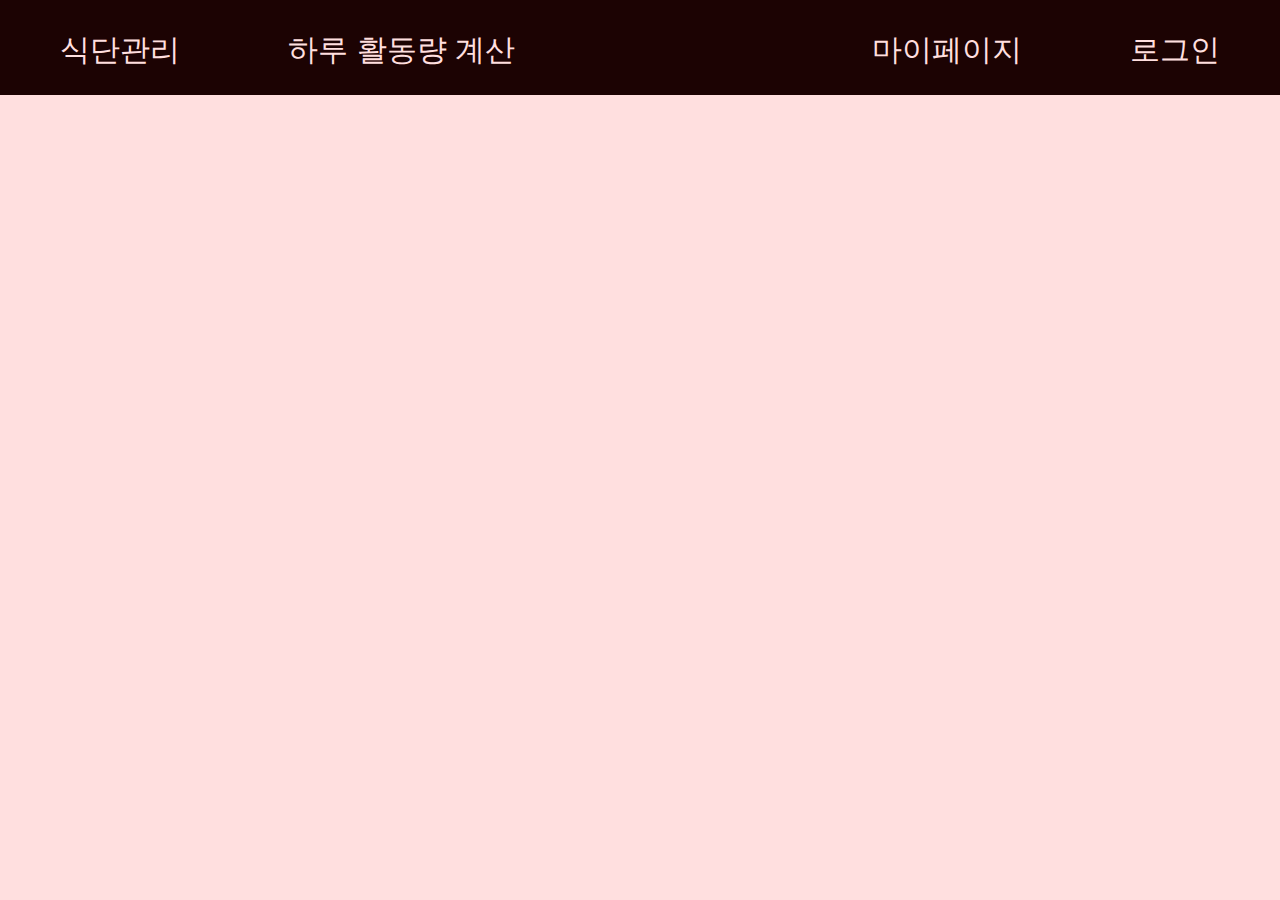
<file: index.html>
<!DOCTYPE html>
<html lang="en">
<head>
    <meta charset="UTF-8">
    <meta name="viewport" content="width=device-width, initial-scale=1.0">
    <title>Fit-Care</title>
    <link rel="stylesheet" href="style.css">
    <script>
        function loadNav() {
            fetch('nav.html')
                .then(response => response.text())
                .then(data => {
                    document.getElementById('nav-placeholder').innerHTML = data;
                });
        }
        window.onload = loadNav; // 페이지 로드 시 네비게이션 바 로드
    </script>
</head>
<body>
    <div id="nav-placeholder"></div>

</body>
</html>
</file>
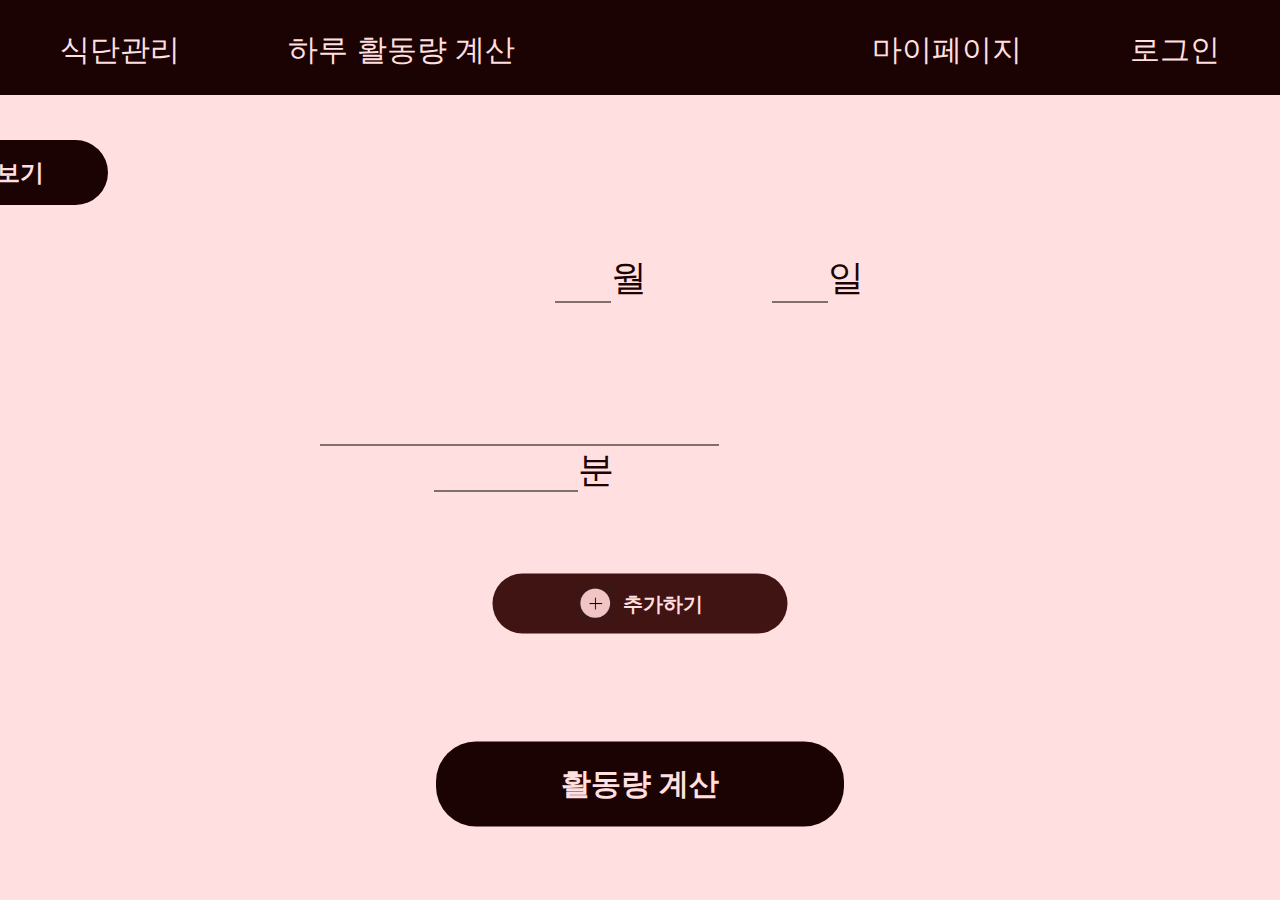
<file: action.html>
<!DOCTYPE html>
<html lang="en">
<head>
    <meta charset="UTF-8">
    <meta name="viewport" content="width=device-width, initial-scale=1.0">
    <title>action</title>
    <link rel="stylesheet" href="action.css">
    <script>
        function loadNav() {
            fetch('nav.html')
                .then(response => response.text())
                .then(data => {
                    document.getElementById('nav-placeholder').innerHTML = data;
                });
        }
        window.onload = loadNav; // 페이지 로드 시 네비게이션 바 로드
    </script>
</head>
<body>
    <div id="nav-placeholder"></div>
    <div class = "box">
        
        <div class = "form-container">
            <form>
                <fieldset>
                    <div class = "day">
                        <input type ="number" id = "month" name = "month" min = "1" max = "12" required/><span>월</span>
                        <input type = "number" id = "date" name = "date" min = "1" max = "31" required/><span>일</span>
                    </div>
                    <div class = "exercise-container">
                        <div class = "exercise">
                            <input type = "text" id = "what"/>
                            <input type = "number" id = "time" name = "time"/><span>분</span>
                        </div>
                    </div>

                    <div class="button-container">
                        <button class="btn1" id="add-button">
                            <img src="plus.png" alt="추가" class="btn-icon">추가하기
                        </button>
                    </div>
                    <div>
                        <button class="btn2" onclick="location.href='receipt2.html';">활동량 계산</button>
                    </div>
                </fieldset>

                <script>
                    document.querySelector('.add').addEventListener('click', function(event) {
                        event.preventDefault(); // 기본 버튼 동작 방지
                
                        // 새로운 exercise div 생성
                        const newExercise = document.createElement('div');
                        newExercise.className = 'exercise';
                        newExercise.innerHTML = `
                            <input type="text" id = "what"/>
                            <input type="number" id = "time" min="1"/><span>분</span>
                        `;
                
                        // exercise-container에 새로운 exercise 추가
                        document.querySelector('.exercise-container').appendChild(newExercise);
                    });
                </script>
            </form>
        </div>
    </div>

    <!-- 버튼 -->
    <div class="user-buttons">
        <button class="btn3" onclick="location.href='action.html';">활동량 기록</button>
        <button class="btn4" onclick="location.href='view2.html';">기록 보기</button>
    </div>
    
</body>
</html>
</file>
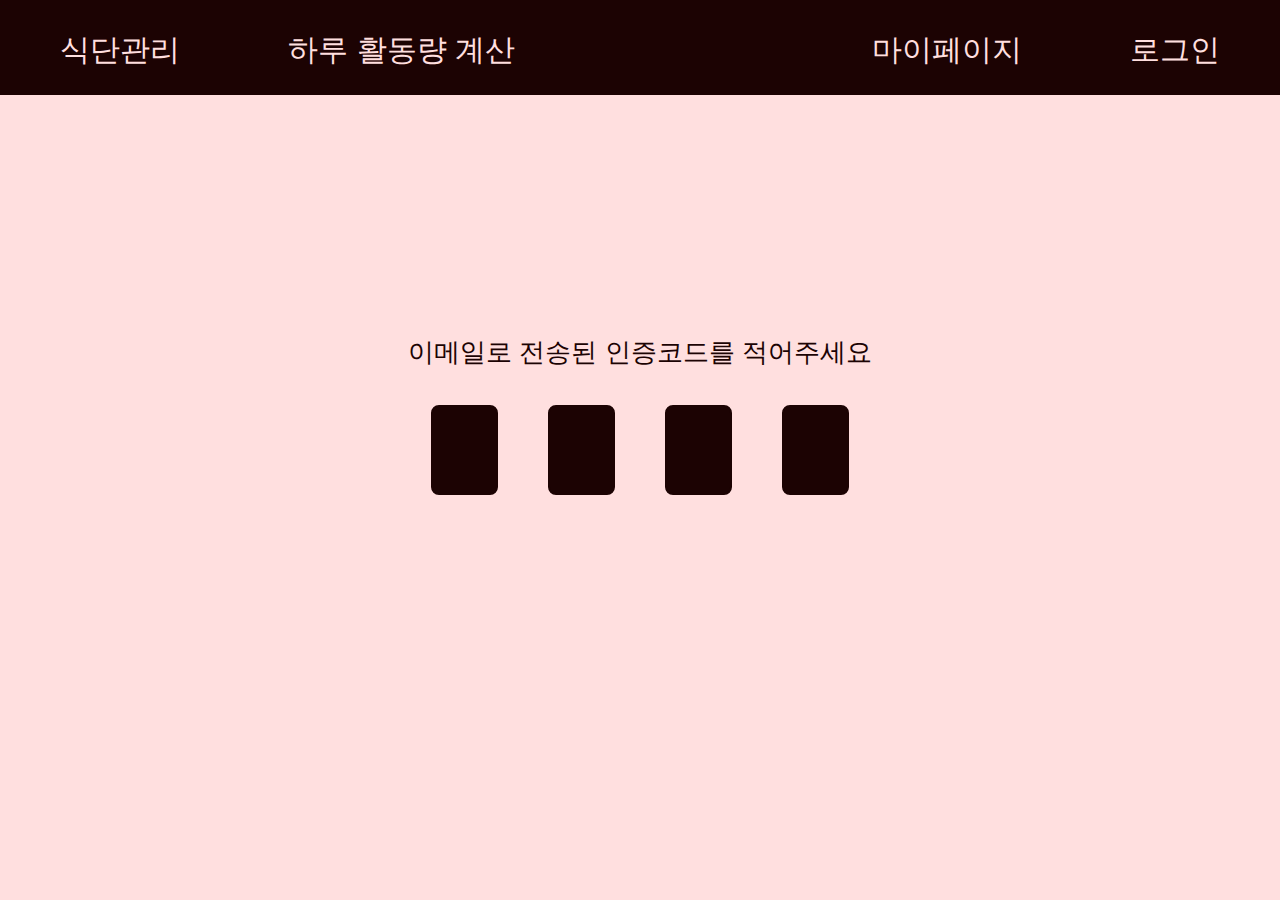
<file: codecheck.html>
<!DOCTYPE html>
<html lang="ko">
<head>
    <meta charset="UTF-8">
    <meta name="viewport" content="width=device-width, initial-scale=1.0">
    <title>식단관리 앱 - 인증코드 확인</title>
    <link rel="stylesheet" href="codecheck.css">
</head>
<body>
    <div id="nav-placeholder"></div> <!-- 네비게이션 바를 위한 자리 -->

    <script>
        function loadNav() {
            fetch('nav.html')
                .then(response => response.text())
                .then(data => {
                    document.getElementById('nav-placeholder').innerHTML = data;
                });
        }
        window.onload = loadNav; // 페이지 로드 시 네비게이션 바 로드
    </script>

    <div class="container">
        <div class="email-text">이메일로 전송된 인증코드를 적어주세요</div>
        <div class="input-container">
            <input type="text" class="code-input" id="input1" maxlength="1" 
                   oninput="moveFocus(this, 'input2'); validateCode()">
            <input type="text" class="code-input" id="input2" maxlength="1" 
                   oninput="moveFocus(this, 'input3'); validateCode()">
            <input type="text" class="code-input" id="input3" maxlength="1" 
                   oninput="moveFocus(this, 'input4'); validateCode()">
            <input type="text" class="code-input" id="input4" maxlength="1" 
                   oninput="validateCode()">
        </div>
    </div>

    <script>
        // URL에서 인증 코드 추출
        const urlParams = new URLSearchParams(window.location.search);
        const correctCode = urlParams.get('code');

        // 입력된 값 확인
        function validateCode() {
            const input1 = document.getElementById('input1').value;
            const input2 = document.getElementById('input2').value;
            const input3 = document.getElementById('input3').value;
            const input4 = document.getElementById('input4').value;

            const enteredCode = input1 + input2 + input3 + input4;

            // 코드 맞으면 resetcode.html로 이동
            if (enteredCode === correctCode) {
                window.location.href = "resetcode.html";
            }
        }

        // 입력하면 다음 입력창으로 포커스를 이동
        function moveFocus(current, nextInputId) {
            if (current.value.length === current.maxLength) {
                const nextInput = document.getElementById(nextInputId);
                if (nextInput) {
                    nextInput.focus();
                }
            }
        }
    </script>
</body>
</html>
</file>
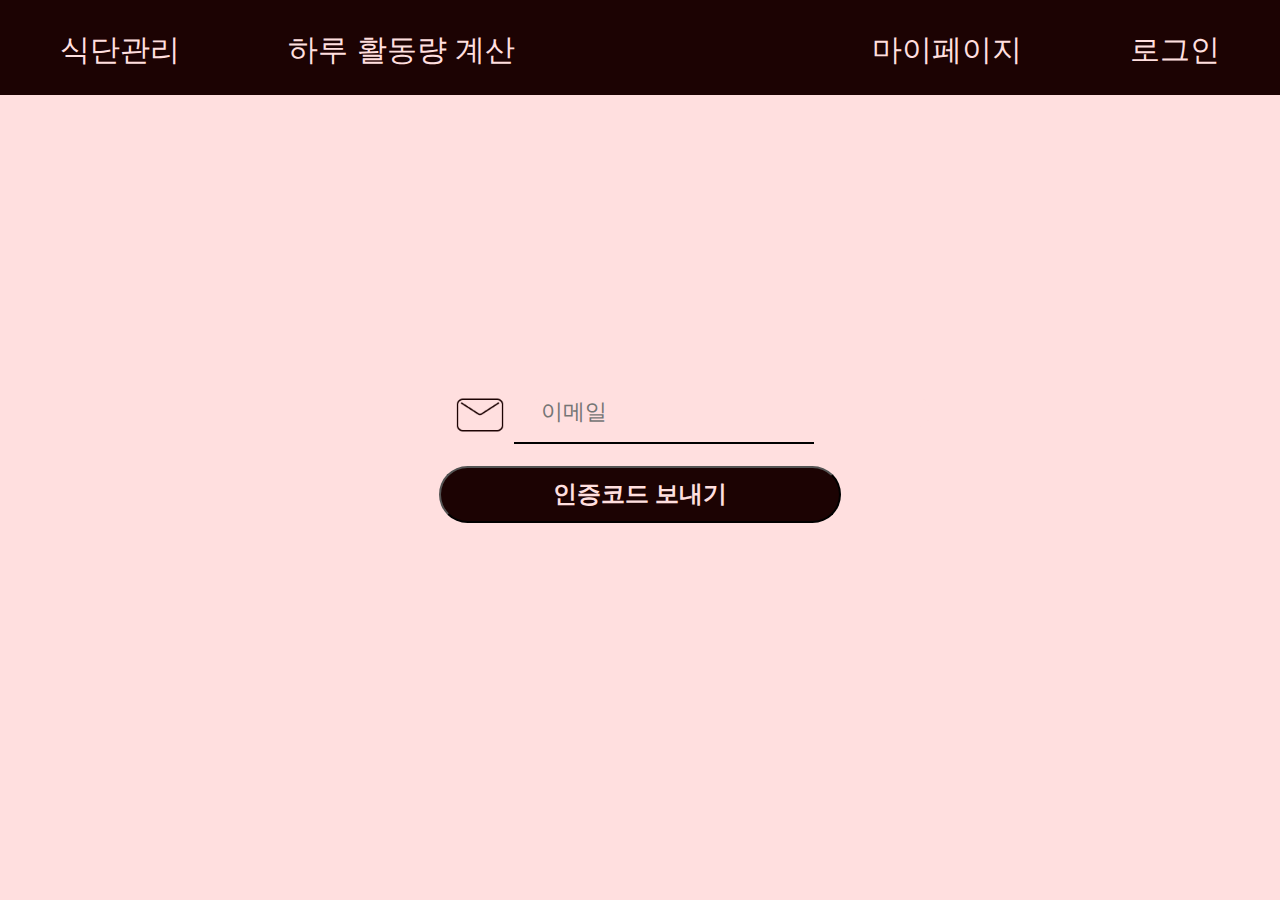
<file: codesend.html>
<!DOCTYPE html>
<html lang="ko">
<head>
    <meta charset="UTF-8">
    <meta name="viewport" content="width=device-width, initial-scale=1.0">
    <title>식단관리 앱 - 인증코드 요청</title>
    <link rel="stylesheet" href="codesend.css">
    <script>
        function sendAuthCode() {
            const emailInput = document.querySelector("#email");
            const email = emailInput.value.trim();

            if (!email) {
                alert("이메일을 입력하세요.");
                return;
            }

            // 인증코드 생성
            const authCode = Math.floor(1000 + Math.random() * 9000); // 4자리 랜덤 코드

            // 로컬 스토리지에 저장
            localStorage.setItem("authCode", authCode);
            localStorage.setItem("email", email);

            // 이메일 전송 (가상, 실제로는 서버 요청 필요)
            console.log(`인증코드: ${authCode} (이메일: ${email})`);
            alert("인증코드가 이메일로 전송되었습니다!");

            // 페이지 이동
            window.location.href = "codecheck.html";
        }
        function loadNav() {
            fetch('nav.html')
                .then(response => response.text())
                .then(data => {
                    document.getElementById('nav-placeholder').innerHTML = data;
                });
        }
        window.onload = loadNav;
    </script>
</head>
<body>
    <div id="nav-placeholder"></div>
    <div class = "box">
        
        <table>
            <tr>
                <td>
                    <div class="input-container">
                        <img src="email.png" alt="이메일" class="left-image">
                        <input type="email" id="email" placeholder="이메일">
                    </div>
                    <div class="line"></div> 
                </td>
            </tr>
            <tr>
                <td>
                    <div class="container">
                        <button class="btn1" onclick="sendAuthCode()">인증코드 보내기</button>
                    </div>
                </td>
            </tr>
        </table>
    </div>
</body>
</html>
</file>
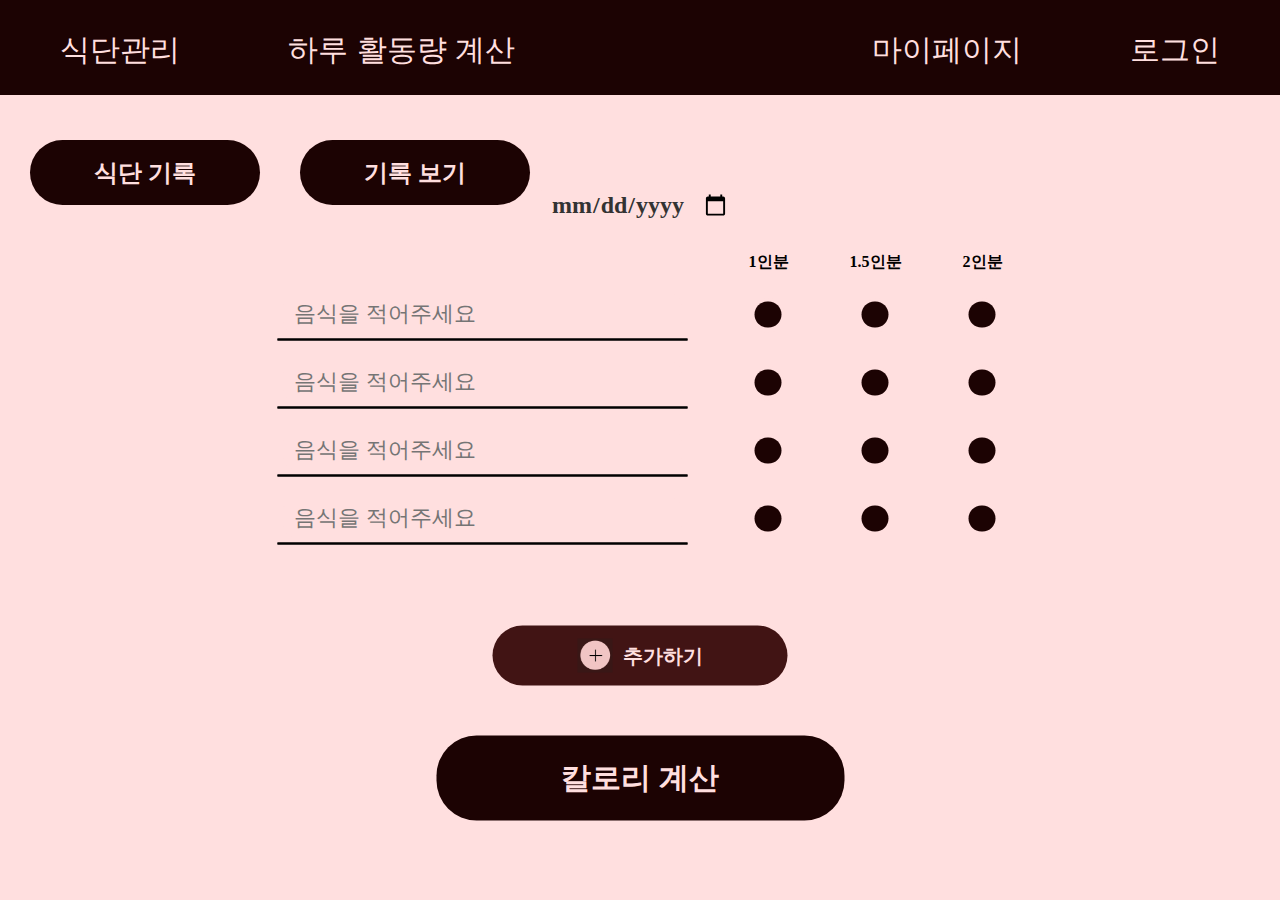
<file: dietlog.html>
<!DOCTYPE html>
<html lang="ko">
<head>
    <meta charset="UTF-8">
    <meta name="viewport" content="width=device-width, initial-scale=1.0">
    <link rel="stylesheet" href="dietlog.css">
    <title>식단 기록</title>
    <script>
        function loadNav() {
            fetch('nav.html')
                .then(response => response.text())
                .then(data => {
                    document.getElementById('nav-placeholder').innerHTML = data;
                });
        }
        window.onload = loadNav; // 페이지 로드 시 네비게이션 바 로드
    </script>
</head>

<body>
    <div class="user-buttons">
        <button class="btn3" onclick="location.href='dietlog.html';">식단 기록</button>
        <button class="btn4" onclick="location.href='view1.html';">기록 보기</button>
    </div>

    <div id="nav-placeholder"></div>
    <div class = "box">
        <div class="container">
            <!-- 날짜 선택 -->
            <div class="date-container">
                <input type="date" id="date" class="date-input">
            </div>

            <!-- 식사 입력 테이블 -->
            <table>
                <thead>
                    <tr>
                        <th> </th>
                        <th>1인분</th>
                        <th>1.5인분</th>
                        <th>2인분</th>
                    </tr>
                </thead>
                <tbody>
                    <!-- 각 식사의 입력란 -->
                    <tr>
                        <td>
                            <div class="input-container">
                                <input type="text" placeholder="음식을 적어주세요" class="food-input" id="food1">
                                <div class="line"></div>
                            </div>
                        </td>
                        <td><input type="radio" name="meal1" value="1"></td>
                        <td><input type="radio" name="meal1" value="1.5"></td>
                        <td><input type="radio" name="meal1" value="2"></td>
                    </tr>
                    <tr>
                        <td>
                            <div class="input-container">
                                <input type="text" placeholder="음식을 적어주세요" class="food-input" id="food2">
                                <div class="line"></div>
                            </div>
                        </td>
                        <td><input type="radio" name="meal2" value="1"></td>
                        <td><input type="radio" name="meal2" value="1.5"></td>
                        <td><input type="radio" name="meal2" value="2"></td>
                    </tr>
                    <tr>
                        <td>
                            <div class="input-container">
                                <input type="text" placeholder="음식을 적어주세요" class="food-input" id="food3">
                                <div class="line"></div>
                            </div>
                        </td>
                        <td><input type="radio" name="meal3" value="1"></td>
                        <td><input type="radio" name="meal3" value="1.5"></td>
                        <td><input type="radio" name="meal3" value="2"></td>
                    </tr>
                    <tr>
                        <td>
                            <div class="input-container">
                                <input type="text" placeholder="음식을 적어주세요" class="food-input" id="food4">
                                <div class="line"></div>
                            </div>
                        </td>
                        <td><input type="radio" name="meal4" value="1"></td>
                        <td><input type="radio" name="meal4" value="1.5"></td>
                        <td><input type="radio" name="meal4" value="2"></td>
                    </tr>
                </tbody>
            </table>

            <div class="button-container">
                <button class="btn1" id="add-button">
                    <img src="plus.png" alt="추가" class="btn-icon">추가하기
                </button>
            </div>

            <div>
                <button class="btn2" onclick="location.href='receipt1.html';">칼로리 계산</button>
            </div>
            
        </div>

        <script>
            document.getElementById('add-button').addEventListener('click', function() {
                const date = document.getElementById('date').value;
                const foodInputs = document.querySelectorAll('.food-input');
                const mealRadios = document.querySelectorAll('input[type="radio"]:checked');
                
                if (date && foodInputs.length > 0) {
                    let meals = [];
                    
                    // 음식과 칼로리 양 저장
                    foodInputs.forEach((foodInput, index) => {
                        const foodName = foodInput.value.trim();
                        const mealSize = document.querySelector(`input[name="meal${index + 1}"]:checked`)?.value;
                        
                        if (foodName && mealSize) {
                            meals.push({
                                foodName: foodName,
                                mealSize: mealSize,
                                calories: mealSize * 100 // 칼로리 예시: 1인분 = 100 kcal, 1.5인분 = 150 kcal 등
                            });
                        }
                    });

                    if (meals.length > 0) {
                        // localStorage에 날짜와 음식 데이터를 저장
                        let calorieData = JSON.parse(localStorage.getItem('calorieData')) || [];
                        calorieData.push({
                            date: date,
                            meals: meals
                        });
                        localStorage.setItem('calorieData', JSON.stringify(calorieData));

                        // 입력 필드 초기화
                        document.getElementById('date').value = '';
                        foodInputs.forEach(input => input.value = '');
                        mealRadios.forEach(radio => radio.checked = false);
                    }
                }
            });
        </script>
    </div>
</body>
</html>
</file>
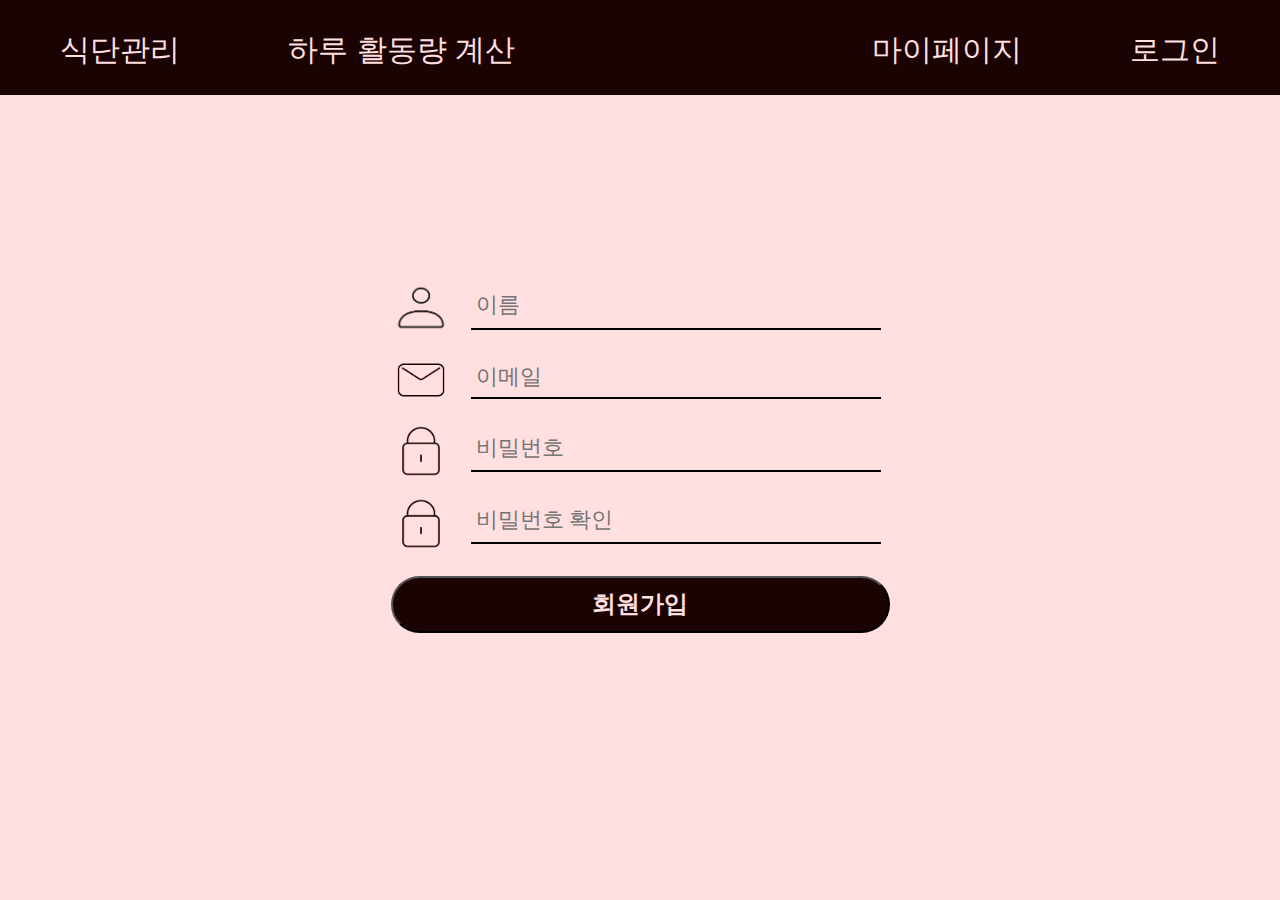
<file: join.html>
<!DOCTYPE html>
<html lang="ko">
<head>
    <meta charset="UTF-8">
    <meta name="viewport" content="width=device-width, initial-scale=1.0">
    <title>식단관리 앱 - 로그인</title>
    <link rel="stylesheet" href="join.css">
    <link rel="stylesheet" href="nav.css"> <!-- nav.css 추가 -->
    <script>
        function loadNav() {
            fetch('nav.html')
                .then(response => response.text())
                .then(data => {
                    document.getElementById('nav-placeholder').innerHTML = data;
                });
        }
        window.onload = loadNav; // 페이지 로드 시 네비게이션 바 로드
    </script>
</head>
<body>
    <div id="nav-placeholder"></div>
    <table>
        <tr>
            <td>
                <div class="input-container">
                    <img src="name.png" alt="이름" class="left-image">
                    <input type="text" id="username" placeholder="이름">
                </div>
                <div class="line"></div> <!-- 입력창 아래에 줄 추가 -->
            </td>
        </tr>
        <tr>
            <td>
                <div class="input-container">
                    <img src="email.png" alt="이메일" class="left-image">
                    <input type="text" id="email" placeholder="이메일">
                </div>
                <div class="line"></div>
            </td>
        </tr>
        <tr>
            <td>
                <div class="input-container">
                    <img src="lock.png" alt="좌물쇠" class="left-image">
                    <input type="password" id="password" placeholder="비밀번호" oninput="checkPasswordMatch()">
                </div>
                <div class="line"></div>
            </td>
        </tr>
        <tr>
            <td>
                <div class="input-container">
                    <img src="lock.png" alt="좌물쇠" class="left-image">
                    <input type="password" id="confirmPassword" placeholder="비밀번호 확인" oninput="checkPasswordMatch()"> 
                </div>
                <div class="line"></div>
                <div class="passwordError" id="passwordError" style="display: none;">
                    *비밀번호가 일치하지 않습니다.
                </div>
            </td>
        </tr>
        <tr>
            <td>
                <div class="container">
                    <button class="btn1" onclick="submitForm()">회원가입</button>
                </div>
            </td>
        </tr>
    </table>

    <script>
        function checkPasswordMatch() {
            const password = document.getElementById('password').value;
            const confirmPassword = document.getElementById('confirmPassword').value;
            const errorElement = document.getElementById('passwordError');
    
            if (password && confirmPassword && password !== confirmPassword) {
                errorElement.style.display = 'block'; // 경고 메시지 표시
            } else {
                errorElement.style.display = 'none'; // 경고 메시지 숨기기
            }
        }
    
        function submitForm() {
            const errorElement = document.getElementById('passwordError');
            const username = document.getElementById('username').value;
            const email = document.getElementById('email').value;
            const password = document.getElementById('password').value;
            const confirmPassword = document.getElementById('confirmPassword').value;
            
            // 모든 입력 필드가 작성되었는지 확인
            if (!username || !email || !password || !confirmPassword) {
                alert("모든 입력 필드를 작성해 주세요.");
                return false;
            }
            
            // 비밀번호가 일치하지 않으면 경고 메시지를 띄우고 폼 제출을 막음
            if (errorElement.style.display === 'block') {
                alert("비밀번호가 일치하지 않습니다.");
                return false; // 폼 제출을 막음
            }

            // 비밀번호가 일치하고 모든 입력이 완료되었으면 로그인 페이지로 이동
            alert("회원가입이 완료되었습니다. 로그인 창으로 이동합니다.");
            location.href = 'login.html'; // 로그인 페이지로 이동
        }
    </script>
</body>
</html>
</file>
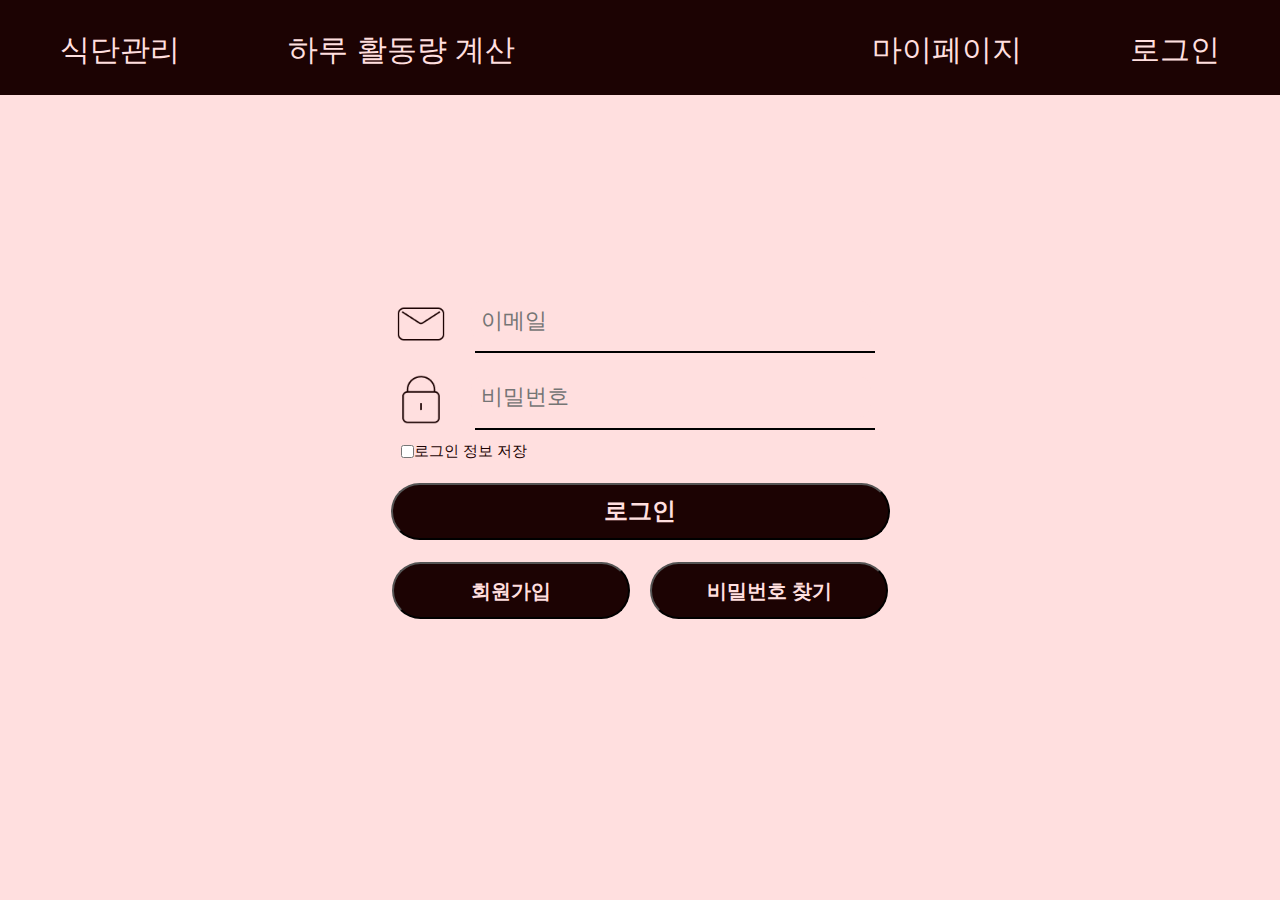
<file: login.html>
<!DOCTYPE html>
<html lang="ko">
<head>
    <meta charset="UTF-8">
    <meta name="viewport" content="width=device-width, initial-scale=1.0">
    <title>식단관리 앱 - 로그인</title>
    <link rel="stylesheet" href="login.css">
    <link rel="stylesheet" href="nav.css"> <!-- nav.css 추가 -->
    <script>
        function loadNav() {
            fetch('nav.html')
                .then(response => response.text())
                .then(data => {
                    document.getElementById('nav-placeholder').innerHTML = data;
                });
        }
        window.onload = loadNav; // 페이지 로드 시 네비게이션 바 로드
    </script>
</head>
<body>
    <div id="nav-placeholder"></div>
    <table>
        <tr>
            <td>
                <div class="input-container">
                    <img src="email.png" alt="이메일" class="left-image">
                    <input type="text" placeholder="이메일">
                </div>
                <div class="line"></div> 
            </td>
        </tr>
        <tr>
            <td>
                <div class="input-container">
                    <img src="lock.png" alt="좌물쇠" class="left-image">
                    <input type="password" placeholder="비밀번호">
                </div>
                <div class="line"></div> 
            </td>
        </tr>
        <tr>
            <td>
                <div class="checkbox-container">
                    <input type="checkbox" id="remember-me">
                    <label for="remember-me">로그인 정보 저장</label>
                </div>
            </td>
        </tr>
        <tr>
            <td>
                <div class="container">
                    <button class="btn1" onclick="location.href='index.html';">로그인</button>
                </div>
            </td>
        </tr>
        <tr>
            <td>
                <div class="container">
                    <button class="btn2" onclick="location.href='join.html';">회원가입</button>
                    <button class="btn3" onclick="location.href='codesend.html';">비밀번호 찾기</button>
                </div>
            </td>
        </tr>
    </table>
</body>
</html>
</file>
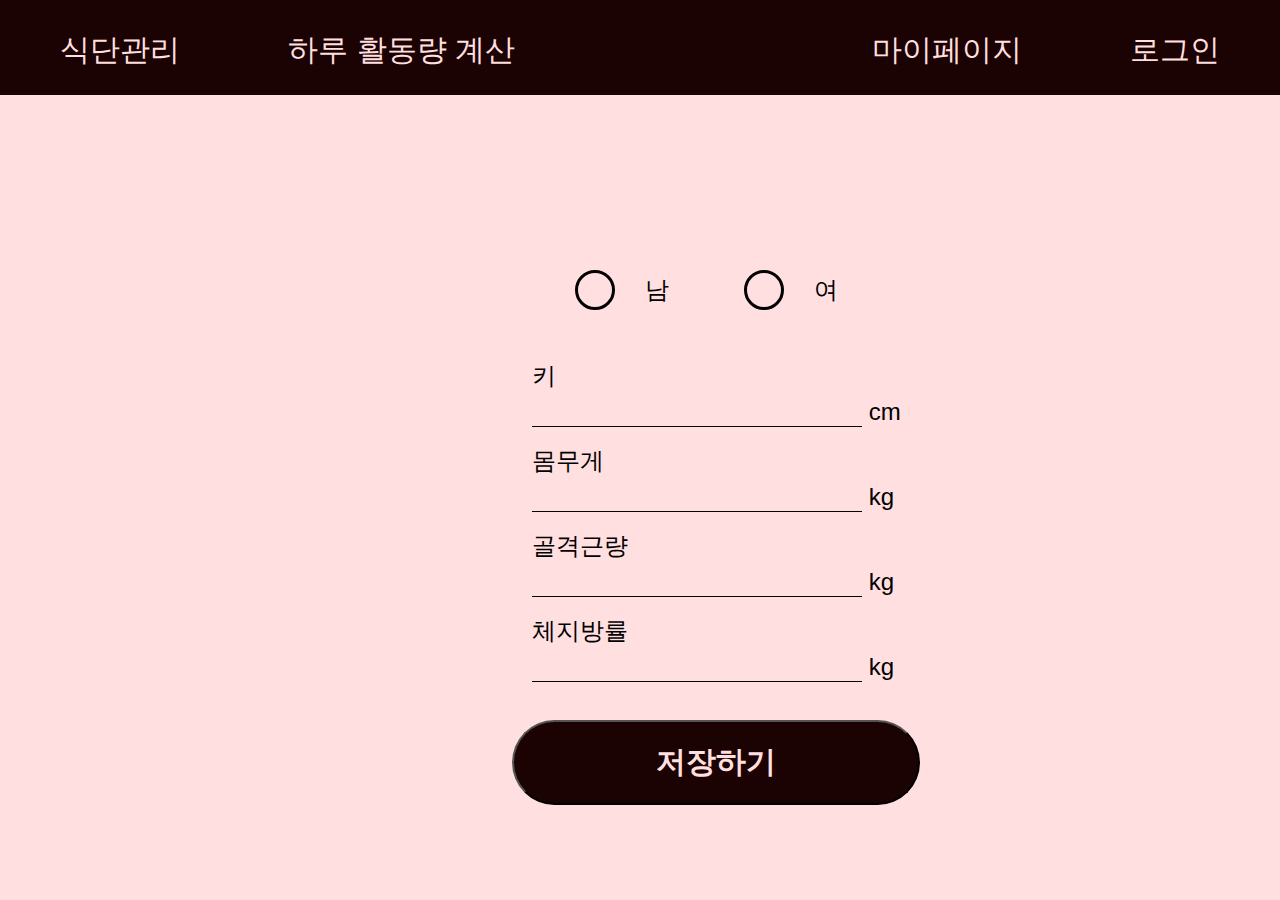
<file: mypage.html>
<!DOCTYPE html>
<html lang="en">
<head>
    <meta charset="UTF-8">
    <meta name="viewport" content="width=device-width, initial-scale=1.0">
    <title>마이페이지</title>
    <link rel="stylesheet" href="mypage.css">
    <script>
        function loadNav() {
            fetch('nav.html')
                .then(response => response.text())
                .then(data => {
                    document.getElementById('nav-placeholder').innerHTML = data;
                });
        }
        
        function validateForm(event) {
            event.preventDefault(); // 기본 폼 제출 동작 방지
            
            // 입력란 값 가져오기
            const height = document.getElementById('height').value;
            const weight = document.getElementById('weight').value;
            const muscle = document.getElementById('muscle').value;
            const fat = document.getElementById('fat').value;

            // 라디오 버튼 값 가져오기
            const sexRadios = document.getElementsByName('sex');
            let sexSelected = false;
            for (const radio of sexRadios) {
                if (radio.checked) {
                    sexSelected = true; // 라디오 버튼이 선택되었는지 확인
                    break;
                }
            }

            // 모든 입력란이 채워졌는지 확인
            if (!sexSelected) {
                alert('성별을 선택해주세요.'); // 라디오 버튼이 선택되지 않았을 경우 메시지 표시
            } else if (height && weight && muscle && fat) {
                alert('저장되었습니다.'); // 입력이 모두 완료되면 메시지 표시
                // 여기서 데이터를 저장하는 로직을 추가할 수 있습니다.
            } else {
                alert('모든 입력란을 작성해주세요.'); // 입력이 부족할 경우 메시지 표시
            }
        }

        window.onload = function() {
            loadNav(); // 페이지 로드 시 네비게이션 바 로드
            const form = document.querySelector('form');
            form.addEventListener('submit', validateForm); // 폼 제출 시 검증 함수 호출
        };
    </script>
</head>
<body>
    <div id="nav-placeholder"></div>
    <div class="box">
        <form>
            <fieldset>
                <div class='radio'>
                    <input type="radio" id="male" name="sex" value="male" />
                    <label for="male" class="custom-radio"></label><span>남</span>
                    <input type="radio" id="female" name="sex" value="female" />
                    <label for="female" class="custom-radio"></label><span>여</span>
                </div>
                
                <div class="information">
                    <legend>키</legend>
                    <input type="number" id="height" name="height" >
                    <span>cm</span>
                    <legend>몸무게</legend>
                    <input type="number" id="weight" name="weight" >
                    <span>kg</span>
                    <legend>골격근량</legend>
                    <input type="number" id="muscle" name="muscle" >
                    <span>kg</span>
                    <legend>체지방률</legend>
                    <input type="number" id="fat" name="fat" >
                    <span>kg</span>
                </div>  

                <div class="container">
                    <button class="btn1" type="submit">저장하기</button>
                </div>
            </fieldset>
        </form>
    </div>
</body>
</html>
</file>
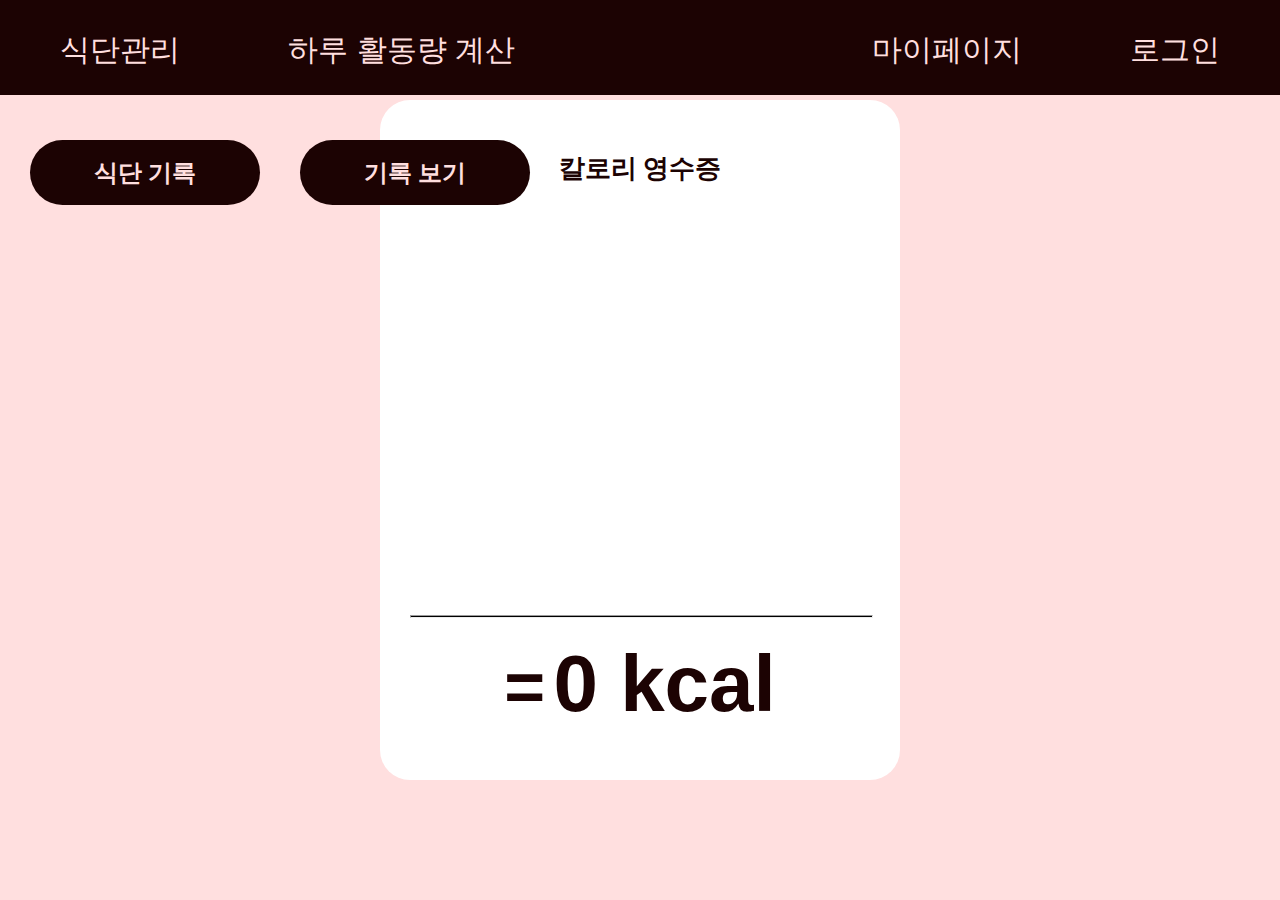
<file: receipt1.html>
<!DOCTYPE html>
<html lang="ko">
<head>
    <meta charset="UTF-8">
    <meta name="viewport" content="width=device-width, initial-scale=1.0">
    <link rel="stylesheet" href="receipt1.css"> 
    <title>칼로리 영수증</title>
    <script>
        function loadNav() {
            fetch('nav.html')
                .then(response => response.text())
                .then(data => {
                    document.getElementById('nav-placeholder').innerHTML = data;
                })
                .catch(error => console.error('Error loading nav:', error));
        }
        
        function loadContent() {
            // 네비게이션 로드
            loadNav();

            // 저장된 칼로리 데이터 로드
            let calorieData = JSON.parse(localStorage.getItem('calorieData')) || [];
            const itemsContainer = document.getElementById('items-container');
            let totalCalories = 0;

            if (calorieData.length > 0) {
                const lastRecord = calorieData[calorieData.length - 1];
                const date = lastRecord.date;
                document.getElementById('receipt-title').innerText = `${date} 칼로리 영수증`;

                lastRecord.meals.forEach(item => {
                    const foodItem = document.createElement('div');
                    foodItem.classList.add('item');
                    
                    const foodName = document.createElement('span');
                    foodName.classList.add('food-name');
                    foodName.textContent = item.foodName;
                    
                    const foodCalories = document.createElement('span');
                    foodCalories.classList.add('food-calories');
                    foodCalories.textContent = `${item.calories} kcal`;

                    // 칼로리 항목 추가
                    foodItem.appendChild(foodName);
                    foodItem.appendChild(foodCalories);
                    itemsContainer.appendChild(foodItem);

                    // 합계 계산
                    totalCalories += item.calories;
                });
            }

            // 합계 표시
            document.getElementById('total-calories').textContent = `${totalCalories} kcal`;
        }

        // 페이지 로드 시 실행
        window.onload = loadContent;
    </script>
</head>
<body>
    <!-- 네비게이션 바가 로드될 위치 -->
    <div id="nav-placeholder"></div>

    <!-- 칼로리 영수증 -->
    <div class="receipt-container">
        <div class="receipt">
            <div class="receipt-header">
                <span class="receipt-title" id="receipt-title">칼로리 영수증</span>
            </div>
            
            <div id="items-container"></div>

            <div class="total">
                <hr class="line">
                <span class="total-text">=</span>
                <span class="total-calories" id="total-calories">0 kcal</span>
            </div>
        </div>
    </div>

    <!-- 버튼 -->
    <div class="user-buttons">
        <button class="btn3" onclick="location.href='dietlog.html';">식단 기록</button>
        <button class="btn4" onclick="location.href='view1.html';">기록 보기</button>
    </div>
</body>
</html>
</file>
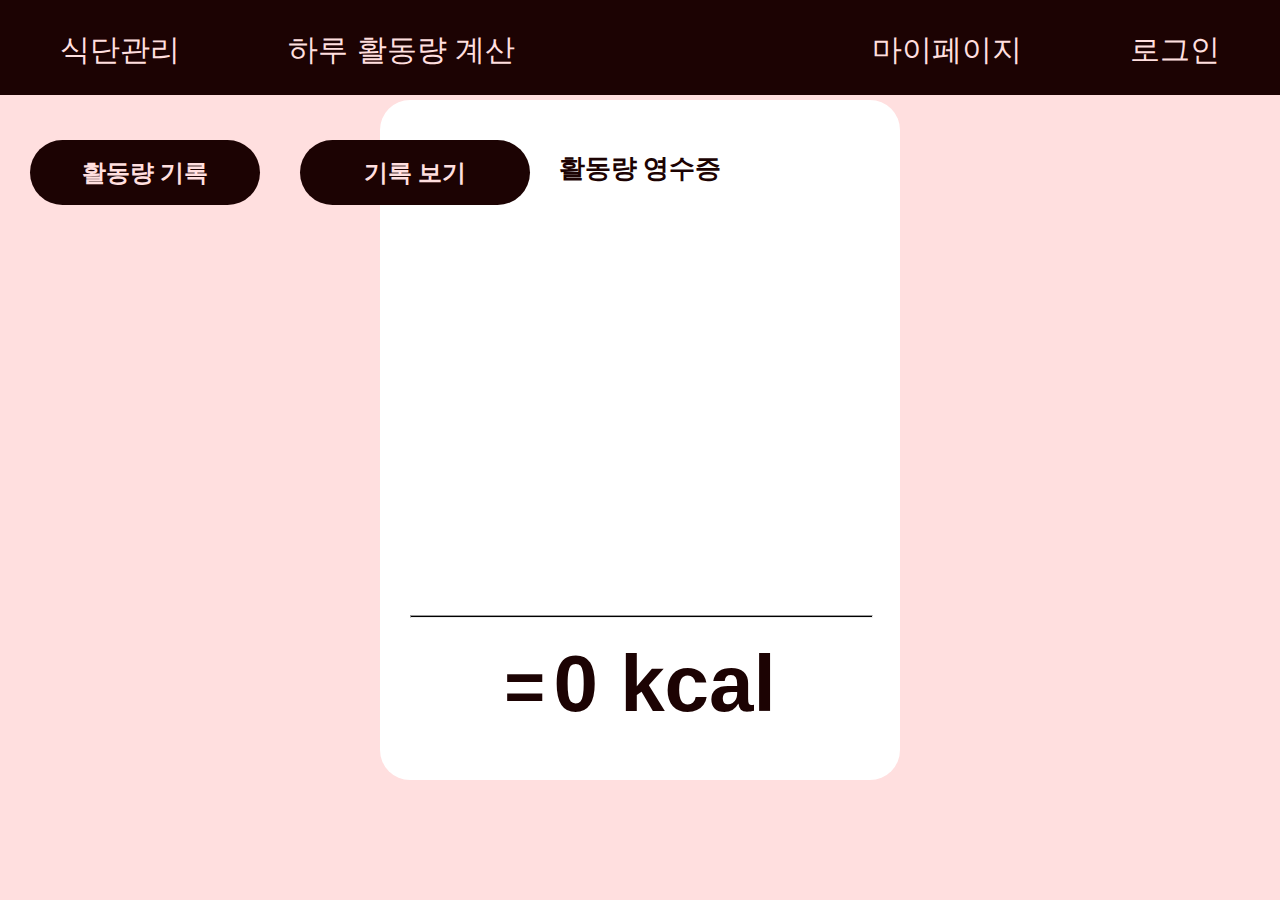
<file: receipt2.html>
<!DOCTYPE html>
<html lang="ko">
<head>
    <meta charset="UTF-8">
    <meta name="viewport" content="width=device-width, initial-scale=1.0">
    <link rel="stylesheet" href="receipt2.css"> 
    <title>활동량 영수증</title>
    <script>
        function loadNav() {
            fetch('nav.html')
                .then(response => response.text())
                .then(data => {
                    document.getElementById('nav-placeholder').innerHTML = data;
                })
                .catch(error => console.error('Error loading nav:', error));
        }
        
        function loadContent() {
            // 네비게이션 로드
            loadNav();

            // 저장된 칼로리 데이터 로드
            let calorieData = JSON.parse(localStorage.getItem('calorieData')) || [];
            const itemsContainer = document.getElementById('items-container');
            let totalCalories = 0;

            if (calorieData.length > 0) {
                const lastRecord = calorieData[calorieData.length - 1];
                const date = lastRecord.date;
                document.getElementById('receipt-title').innerText = `${date} 활동량 영수증`;

                lastRecord.meals.forEach(item => {
                    const foodItem = document.createElement('div');
                    foodItem.classList.add('item');
                    
                    const foodName = document.createElement('span');
                    foodName.classList.add('food-name');
                    foodName.textContent = item.foodName;
                    
                    const foodCalories = document.createElement('span');
                    foodCalories.classList.add('food-calories');
                    foodCalories.textContent = `${item.calories} kcal`;

                    // 칼로리 항목 추가
                    foodItem.appendChild(foodName);
                    foodItem.appendChild(foodCalories);
                    itemsContainer.appendChild(foodItem);

                    // 합계 계산
                    totalCalories += item.calories;
                });
            }

            // 합계 표시
            document.getElementById('total-calories').textContent = `${totalCalories} kcal`;
        }

        // 페이지 로드 시 실행
        window.onload = loadContent;
    </script>
</head>
<body>
    <!-- 네비게이션 바가 로드될 위치 -->
    <div id="nav-placeholder"></div>

    <!-- 칼로리 영수증 -->
    <div class="receipt-container">
        <div class="receipt">
            <div class="receipt-header">
                <span class="receipt-title" id="receipt-title">활동량 영수증</span>
            </div>
            
            <div id="items-container"></div>

            <div class="total">
                <hr class="line">
                <span class="total-text">=</span>
                <span class="total-calories" id="total-calories">0 kcal</span>
            </div>
        </div>
    </div>

    <!-- 버튼 -->
    <div class="user-buttons">
        <button class="btn3" onclick="location.href='action.html';">활동량 기록</button>
        <button class="btn4" onclick="location.href='view2.html';">기록 보기</button>
    </div>
</body>
</html>
</file>
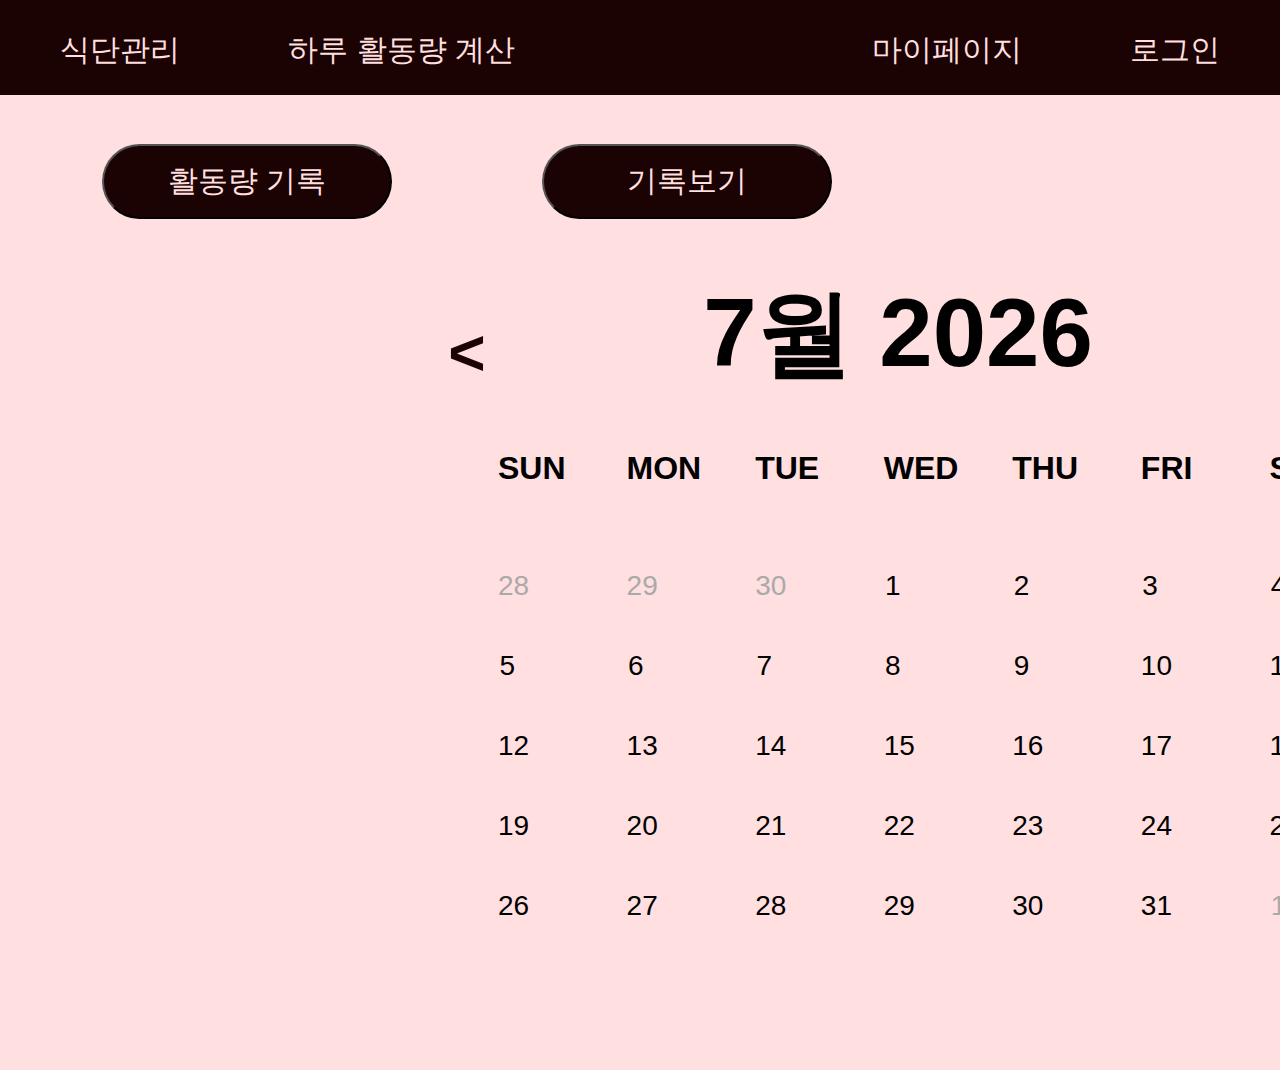
<file: record.html>
<!DOCTYPE html>
<html lang="en">
<head>
    <meta charset="UTF-8">
    <meta name="viewport" content="width=device-width, initial-scale=1.0">
    <title>record</title>
    <link rel="stylesheet" href="record.css">
    <script>
        function loadNav() {
            fetch('nav.html')
                .then(response => response.text())
                .then(data => {
                    document.getElementById('nav-placeholder').innerHTML = data;
                });
        }
        window.onload = loadNav; // 페이지 로드 시 네비게이션 바 로드
    </script>
    <script src="/script.js"></script>
</head>
<body>
    <div id="nav-placeholder"></div>
    <div class = "box">
        <ul>
            <div class="action-record">
                <li><button><a href = "/action.html">활동량 기록</a></button></li>
            </div>
            <div class = "show-record">
                <li><button>기록보기</button></li>
            </div>
        </ul>
        <div class="wrapper">
            <header>
                <div class="nav">
                  <button class="material-icons" id = "prev"> < </button>
                    <p class="current-date">
                        <script>
                            let currentDate = document.querySelector('.current-date');
                            currentDate.innerHTML = `${months[currMonth]}월 ${currYear}`;
                        </script>
                    </p>
                  <button class="material-icons" id = "next"> > </button>
                </div>
              </header>
              <div class="calendar">
                <ul class="weeks">
                  <li>SUN</li>
                  <li>MON</li>
                  <li>TUE</li>
                  <li>WED</li>
                  <li>THU</li>
                  <li>FRI</li>
                  <li>SAT</li>
                </ul>
                <ul class="days">
                    <script>

                        const daysTag = document.querySelector('.days');
                        const renderCalendar = () => {
                            currentDate.innerHTML = `${months[currMonth]}월 ${currYear}`;
                            let lastDateofMonth = new Date(currYear, currMonth + 1, 0).getDate(); 
                            let firstDayofMonth = new Date(currYear, currMonth, 1).getDay();
                            let lastDayofMonth = new Date(currYear, currMonth, lastDateofMonth).getDay(); 
                            let lastDateofLastMonth = new Date(currYear, currMonth, 0).getDate();

                            console.log(lastDateofMonth);
                            let liTag = '';
                            for (let i = firstDayofMonth; i > 0; i--) {
                                liTag += `<li class = "inactive">${lastDateofLastMonth - i + 1}</li>`;
                            }
                            for (let i = 1; i <= lastDateofMonth; i++) {
                                liTag += `<li>${i}</li>`;
                            }
                            
                            for (let i = lastDayofMonth; i < 6; i++) {
                                liTag += `<li class = "inactive">${i - lastDayofMonth + 1}</li>`;
                            }
                            daysTag.innerHTML = liTag;
                            
                            
                        };
                        const prevNextIcon = document.querySelectorAll('.material-icons');
                        prevNextIcon.forEach((icon) => {
                            icon.addEventListener('click', () => {
                                
                                currMonth = icon.id === 'prev' ? currMonth - 1 : currMonth + 1;
                                if (currMonth < 0 || currMonth > 11) {
                                    date = new Date(currYear, currMonth);
                                    currYear = date.getFullYear(); 
                                    currMonth = date.getMonth(); 
                                    } else {
                                    date = new Date();
                                    }
                                renderCalendar(); // 달력 다시 렌더링
                            });
                        });
                        renderCalendar();
                        
                        
                    </script>
                  
                </ul>
            </div>
        </div>
    </div>    
</body>
</file>
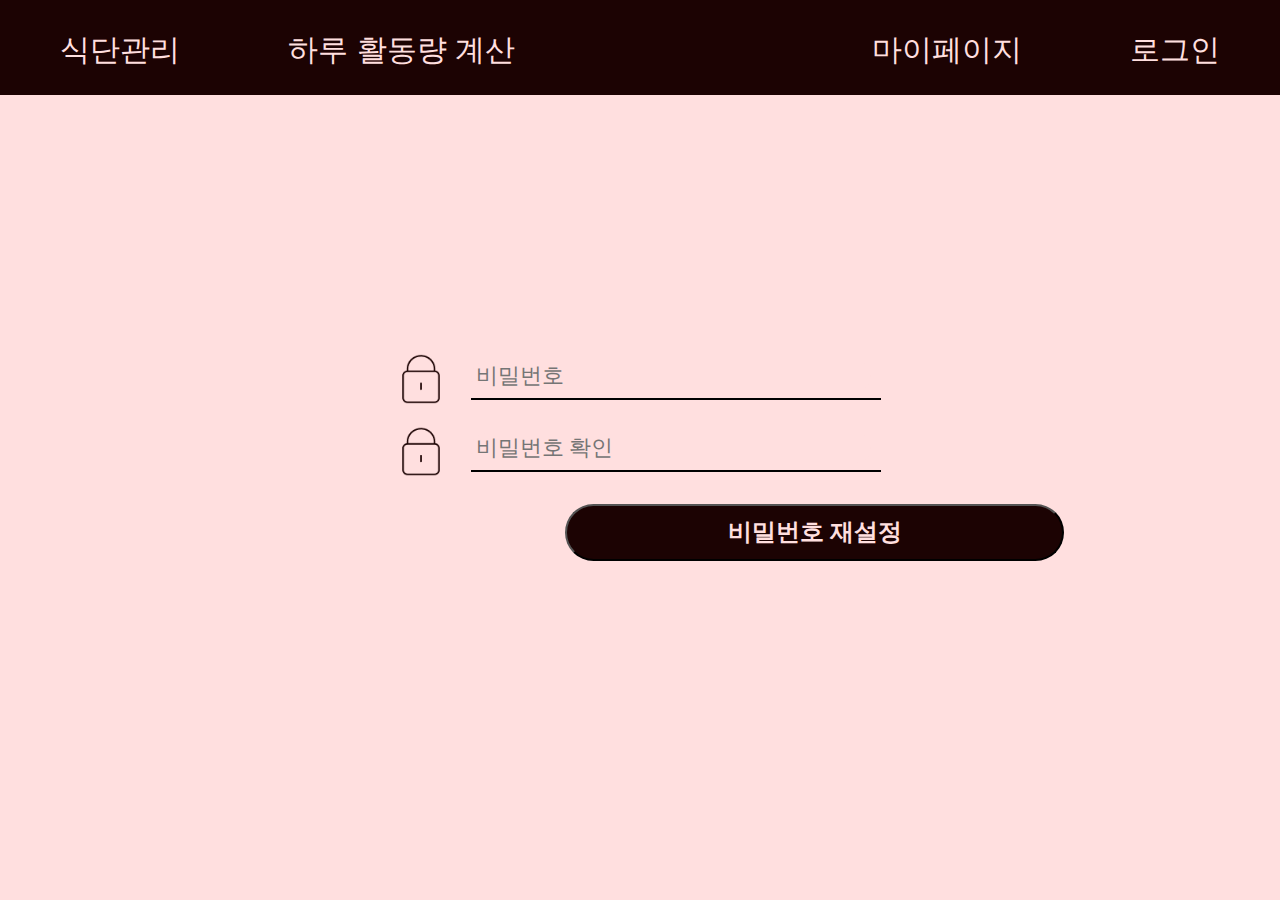
<file: resetcode.html>
<!DOCTYPE html>
<html lang="ko">
<head>
    <meta charset="UTF-8">
    <meta name="viewport" content="width=device-width, initial-scale=1.0">
    <title>식단관리 앱 - 비밀번호 재설정</title>
    <link rel="stylesheet" href="resetcode.css">
    <link rel="stylesheet" href="nav.css">
    <script>
        function loadNav() {
            fetch('nav.html')
                .then(response => response.text())
                .then(data => {
                    document.getElementById('nav-placeholder').innerHTML = data;
                });
        }
        window.onload = loadNav;
    </script>
</head>
<body>
    <!-- 네비게이션 영역 -->
    <div id="nav-placeholder"></div>

    <!-- 본문 -->
    <table>
        <tr>
            <td>
                <div class="input-container">
                    <img src="lock.png" alt="좌물쇠" class="left-image">
                    <input type="password" id="password" placeholder="비밀번호" oninput="checkPasswordMatch()">
                </div>
                <div class="line"></div>
            </td>
        </tr>
        <tr>
            <td>
                <div class="input-container">
                    <img src="lock.png" alt="좌물쇠" class="left-image">
                    <input type="password" id="confirmPassword" placeholder="비밀번호 확인" oninput="checkPasswordMatch()"> 
                </div>
                <div class="line"></div>
                <div class="passwordError" id="passwordError" style="display: none;">
                    *비밀번호가 일치하지 않습니다.
                </div>
            </td>
        </tr>
        <tr>
            <td>
                <div class="container">
                    <button class="btn1" onclick="submitForm()">비밀번호 재설정</button>
                </div>
            </td>
        </tr>
    </table>

    <script>
        function checkPasswordMatch() {
            const password = document.getElementById('password').value;
            const confirmPassword = document.getElementById('confirmPassword').value;
            const errorElement = document.getElementById('passwordError');

            errorElement.style.display = password && confirmPassword && password !== confirmPassword
                ? 'block' : 'none';
        }

        function submitForm() {
            const password = document.getElementById('password').value;
            const confirmPassword = document.getElementById('confirmPassword').value;

            if (!password || !confirmPassword) {
                alert("모든 필드를 채워주세요.");
                return;
            }

            if (password !== confirmPassword) {
                alert("비밀번호가 일치하지 않습니다.");
                return;
            }

            alert("비밀번호가 재설정되었습니다. 로그인 페이지로 이동합니다.");
            location.href = 'login.html';
        }
    </script>
</body>
</html>
</file>
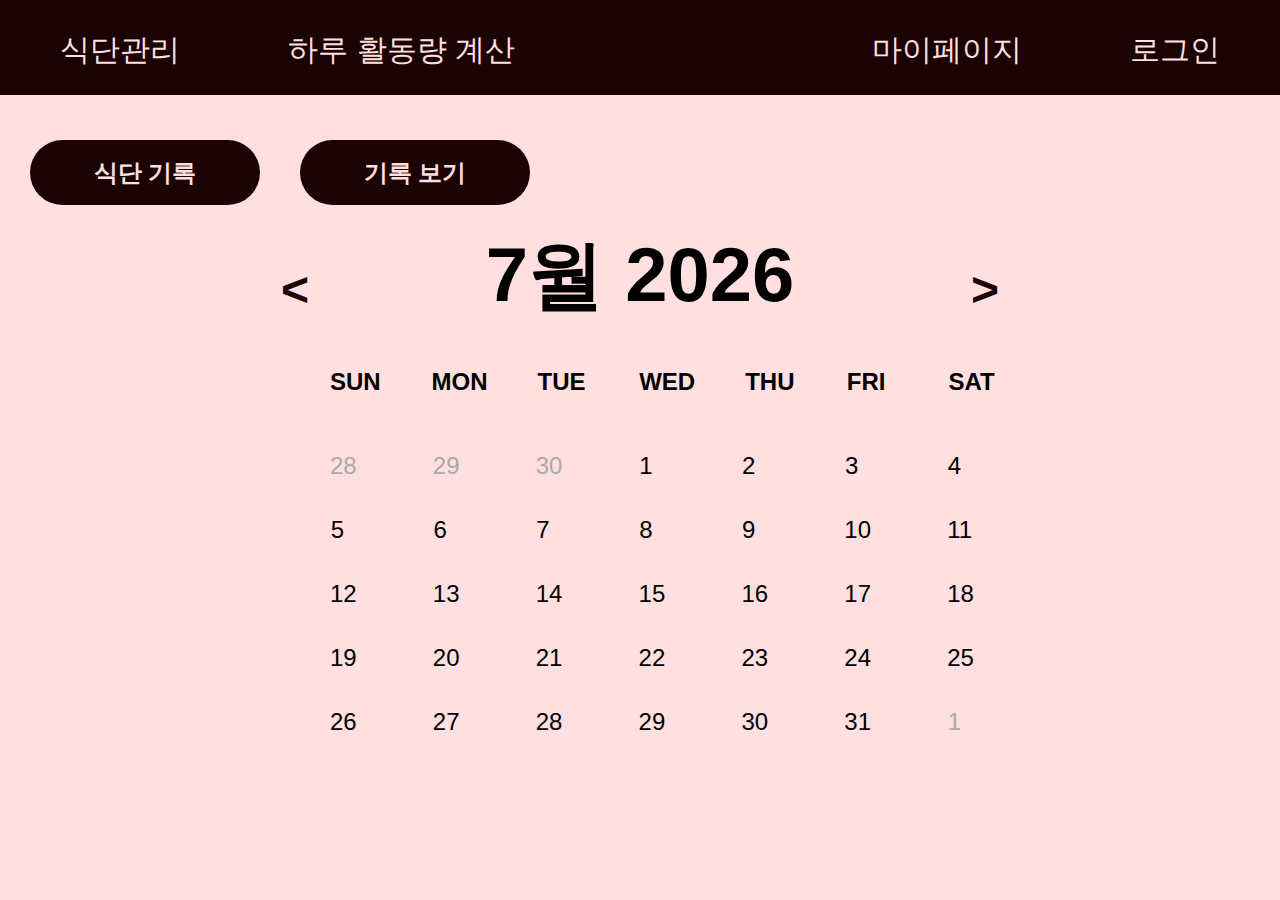
<file: view1.html>
<!DOCTYPE html>
<html lang="ko">
<head>
    <meta charset="UTF-8">
    <meta name="viewport" content="width=device-width, initial-scale=1.0">
    <link rel="stylesheet" href="view1.css">
    <title>식단 기록 보기</title>
    <script>
        function loadNav() {
            fetch('nav.html')
                .then(response => response.text())
                .then(data => {
                    document.getElementById('nav-placeholder').innerHTML = data;
                });
        }
    </script>
    <script src="/script.js"></script>
</head>
<body>
    <div class="user-buttons">
        <button class="btn3" onclick="location.href='dietlog.html';">식단 기록</button>
        <button class="btn4" onclick="location.href='view1.html';">기록 보기</button>
    </div>
    
    <div id="nav-placeholder"></div>
    <div class = "box">
            <!-- 날짜 선택 -->
        <div class="wrapper">
            <header>
                <div class="nav">
                    <button class="material-icons" id = "prev"> < </button>
                    <p class="current-date">
                        <script>
                            let currentDate = document.querySelector('.current-date');
                            currentDate.innerHTML = `${months[currMonth]}월 ${currYear}`;
                        </script>
                    </p>
                    <button class="material-icons" id = "next"> > </button>
                </div>
                </header>
                <div class="calendar">
                <ul class="weeks">
                    <li>SUN</li>
                    <li>MON</li>
                    <li>TUE</li>
                    <li>WED</li>
                    <li>THU</li>
                    <li>FRI</li>
                    <li>SAT</li>
                </ul>

                <ul class="days">
                    <script>
                        const daysTag = document.querySelector('.days');
                        const renderCalendar = () => {
                            currentDate.innerHTML = `${months[currMonth]}월 ${currYear}`;
                            let lastDateofMonth = new Date(currYear, currMonth + 1, 0).getDate(); 
                            let firstDayofMonth = new Date(currYear, currMonth, 1).getDay();
                            let lastDayofMonth = new Date(currYear, currMonth, lastDateofMonth).getDay(); 
                            let lastDateofLastMonth = new Date(currYear, currMonth, 0).getDate();


                            let liTag = '';
                            for (let i = firstDayofMonth; i > 0; i--) {
                                liTag += `<li class = "inactive">${lastDateofLastMonth - i + 1}</li>`;
                            }
                            for (let i = 1; i <= lastDateofMonth; i++) {
                                liTag += `<li>${i}</li>`;
                            }
                            
                            for (let i = lastDayofMonth; i < 6; i++) {
                                liTag += `<li class = "inactive">${i - lastDayofMonth + 1}</li>`;
                            }
                            daysTag.innerHTML = liTag;
                            
                            
                        };
                        const prevNextIcon = document.querySelectorAll('.material-icons');
                        prevNextIcon.forEach((icon) => {
                            icon.addEventListener('click', () => {
                                
                                currMonth = icon.id === 'prev' ? currMonth - 1 : currMonth + 1;
                                if (currMonth < 0 || currMonth > 11) {
                                    date = new Date(currYear, currMonth);
                                    currYear = date.getFullYear(); 
                                    currMonth = date.getMonth(); 
                                    } else {
                                    date = new Date();
                                    }
                                renderCalendar(); // 달력 다시 렌더링
                            });
                        });
                        renderCalendar();
                    </script>
                </ul>
            </div>
        </div>

        <script>
            window.onload = function() {
                loadNav();
                // 달력 자동으로 열리게 하기 위해
                const calendarInput = document.getElementById('calendar');
                calendarInput.focus(); // 달력 열기
                
                // 달력에서 선택한 날짜를 가져옵니다.
                const receiptTitle = document.getElementById('receipt-title');
                const itemsContainer = document.getElementById('items-container');
                const totalCaloriesElement = document.getElementById('total-calories');

                // 칼로리 데이터 로드
                let calorieData = JSON.parse(localStorage.getItem('calorieData')) || [];
                
                // 달력 날짜 선택 후 해당 날짜의 기록 표시
                calendarInput.addEventListener('change', function() {
                    const selectedDate = calendarInput.value;
                    const selectedRecord = calorieData.find(record => record.date === selectedDate);

                    if (selectedRecord) {
                        receiptTitle.innerText = `${selectedDate} 칼로리 영수증`;
                        itemsContainer.innerHTML = ''; // 기존 항목 비우기
                        let totalCalories = 0;

                        selectedRecord.meals.forEach(item => {
                            const foodItem = document.createElement('div');
                            foodItem.classList.add('item');

                            const foodName = document.createElement('span');
                            foodName.classList.add('food-name');
                            foodName.textContent = item.foodName;

                            const foodCalories = document.createElement('span');
                            foodCalories.classList.add('food-calories');
                            foodCalories.textContent = `${item.calories} kcal`;

                            // 칼로리 항목 추가
                            foodItem.appendChild(foodName);
                            foodItem.appendChild(foodCalories);
                            itemsContainer.appendChild(foodItem);

                            // 합계 계산
                            totalCalories += item.calories;
                        });

                        // 합계 표시
                        totalCaloriesElement.textContent = `${totalCalories} kcal`;
                    } else {
                        // 해당 날짜에 기록이 없을 경우
                        receiptTitle.innerText = `해당 날짜에 기록이 없습니다.`;
                        itemsContainer.innerHTML = '';
                        totalCaloriesElement.textContent = '0 kcal';
                    }
                });
            };
        </script>
    </div>
</body>
</html>
</file>
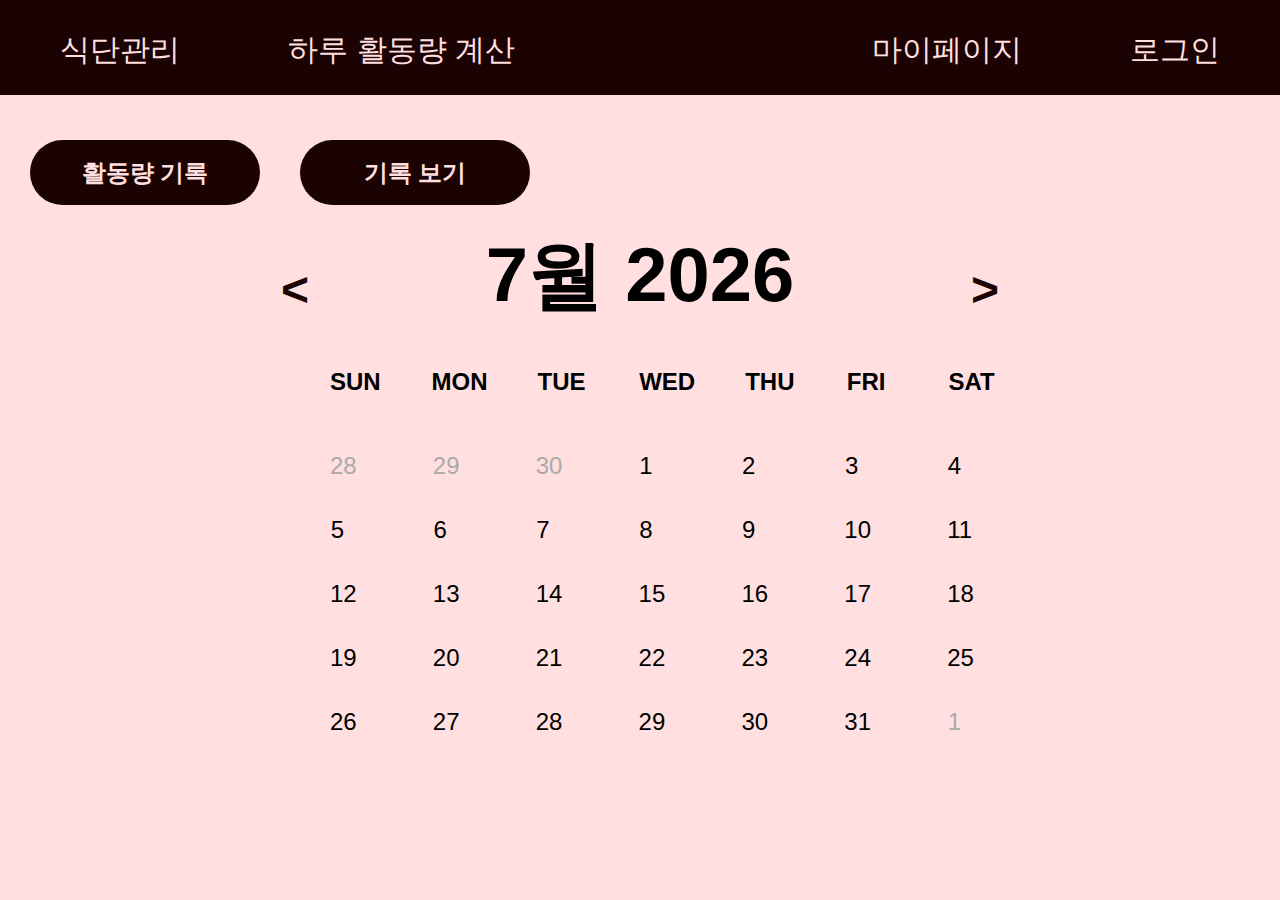
<file: view2.html>
<!DOCTYPE html>
<html lang="ko">
<head>
    <meta charset="UTF-8">
    <meta name="viewport" content="width=device-width, initial-scale=1.0">
    <link rel="stylesheet" href="view2.css">
    <title>식단 기록 보기</title>
    <script>
        function loadNav() {
            fetch('nav.html')
                .then(response => response.text())
                .then(data => {
                    document.getElementById('nav-placeholder').innerHTML = data;
                });
        }
    </script>
    <script src="/script.js"></script>
</head>
<body>
    <div class="user-buttons">
        <button class="btn3" onclick="location.href='action.html';">활동량 기록</button>
        <button class="btn4" onclick="location.href='view2.html';">기록 보기</button>
    </div>
    
    <div id="nav-placeholder"></div>
    <div class = "box">
            <!-- 날짜 선택 -->
        <div class="wrapper">
            <header>
                <div class="nav">
                    <button class="material-icons" id = "prev"> < </button>
                    <p class="current-date">
                        <script>
                            let currentDate = document.querySelector('.current-date');
                            currentDate.innerHTML = `${months[currMonth]}월 ${currYear}`;
                        </script>
                    </p>
                    <button class="material-icons" id = "next"> > </button>
                </div>
                </header>
                <div class="calendar">
                <ul class="weeks">
                    <li>SUN</li>
                    <li>MON</li>
                    <li>TUE</li>
                    <li>WED</li>
                    <li>THU</li>
                    <li>FRI</li>
                    <li>SAT</li>
                </ul>

                <ul class="days">
                    <script>
                        const daysTag = document.querySelector('.days');
                        const renderCalendar = () => {
                            currentDate.innerHTML = `${months[currMonth]}월 ${currYear}`;
                            let lastDateofMonth = new Date(currYear, currMonth + 1, 0).getDate(); 
                            let firstDayofMonth = new Date(currYear, currMonth, 1).getDay();
                            let lastDayofMonth = new Date(currYear, currMonth, lastDateofMonth).getDay(); 
                            let lastDateofLastMonth = new Date(currYear, currMonth, 0).getDate();


                            let liTag = '';
                            for (let i = firstDayofMonth; i > 0; i--) {
                                liTag += `<li class = "inactive">${lastDateofLastMonth - i + 1}</li>`;
                            }
                            for (let i = 1; i <= lastDateofMonth; i++) {
                                liTag += `<li>${i}</li>`;
                            }
                            
                            for (let i = lastDayofMonth; i < 6; i++) {
                                liTag += `<li class = "inactive">${i - lastDayofMonth + 1}</li>`;
                            }
                            daysTag.innerHTML = liTag;
                            
                            
                        };
                        const prevNextIcon = document.querySelectorAll('.material-icons');
                        prevNextIcon.forEach((icon) => {
                            icon.addEventListener('click', () => {
                                
                                currMonth = icon.id === 'prev' ? currMonth - 1 : currMonth + 1;
                                if (currMonth < 0 || currMonth > 11) {
                                    date = new Date(currYear, currMonth);
                                    currYear = date.getFullYear(); 
                                    currMonth = date.getMonth(); 
                                    } else {
                                    date = new Date();
                                    }
                                renderCalendar(); // 달력 다시 렌더링
                            });
                        });
                        renderCalendar();
                    </script>
                </ul>
            </div>
        </div>

        <script>
            window.onload = function() {
                loadNav();
                // 달력 자동으로 열리게 하기 위해
                const calendarInput = document.getElementById('calendar');
                calendarInput.focus(); // 달력 열기
                
                // 달력에서 선택한 날짜를 가져옵니다.
                const receiptTitle = document.getElementById('receipt-title');
                const itemsContainer = document.getElementById('items-container');
                const totalCaloriesElement = document.getElementById('total-calories');

                // 칼로리 데이터 로드
                let calorieData = JSON.parse(localStorage.getItem('calorieData')) || [];
                
                // 달력 날짜 선택 후 해당 날짜의 기록 표시
                calendarInput.addEventListener('change', function() {
                    const selectedDate = calendarInput.value;
                    const selectedRecord = calorieData.find(record => record.date === selectedDate);

                    if (selectedRecord) {
                        receiptTitle.innerText = `${selectedDate} 칼로리 영수증`;
                        itemsContainer.innerHTML = ''; // 기존 항목 비우기
                        let totalCalories = 0;

                        selectedRecord.meals.forEach(item => {
                            const foodItem = document.createElement('div');
                            foodItem.classList.add('item');

                            const foodName = document.createElement('span');
                            foodName.classList.add('food-name');
                            foodName.textContent = item.foodName;

                            const foodCalories = document.createElement('span');
                            foodCalories.classList.add('food-calories');
                            foodCalories.textContent = `${item.calories} kcal`;

                            // 칼로리 항목 추가
                            foodItem.appendChild(foodName);
                            foodItem.appendChild(foodCalories);
                            itemsContainer.appendChild(foodItem);

                            // 합계 계산
                            totalCalories += item.calories;
                        });

                        // 합계 표시
                        totalCaloriesElement.textContent = `${totalCalories} kcal`;
                    } else {
                        // 해당 날짜에 기록이 없을 경우
                        receiptTitle.innerText = `해당 날짜에 기록이 없습니다.`;
                        itemsContainer.innerHTML = '';
                        totalCaloriesElement.textContent = '0 kcal';
                    }
                });
            };
        </script>
    </div>
</body>
</html>
</file>
<file: style.css>
*{
    margin : 0;
    padding : 0;
    box-sizing: border-box;
}

body{
    width : 100%;
    height : 100vh;
    background-color: #FFDFDF; 

}
</file>
<file: action.css>
#nav-placeholder {
    z-index: 1000;
}
.box{
    display: flex;
    position: relative;
    width: 100%;
    height: 100%;
}
.form-container{
    position : absolute;
    top : 60%;
    left : 50%;
    transform: translate(-50%, -50%); 
}

.show-record button{
    margin-top: 124px;
    margin-left : 50px;
    width : 290px;
    height : 75px;
    background-color: #1C0303;
    color : #FFDFDF;
    font-weight: 400;
    font-size: 30px;
    border-radius: 40px;

}
.day{
    display: flex;
    margin-left : 110px;
    margin-bottom: 100px;

}
#month, #date {
    background: transparent;
    border : none;
    outline : none;
    border-bottom : 1px solid #000;
    width : 56px;
    margin-left : 125px;
    font-size: 36px;
}

#what {
    background: transparent;
    border : none;
    outline : none;
    border-bottom : 1px solid #000;
    width : 399px;
    font-size: 36px;
}
#time{
    background: transparent;
    border : none;
    outline : none;
    border-bottom : 1px solid #000;
    margin-bottom : 100px;
    width : 144px;
    margin-left : 114px;
    font-size: 36px;

}

.add span{
    font-size: 20px;
    font-weight: 400;
    color : #FFDFDF;
    vertical-align: top;
}

input[type = "submit"]{
    background-color: #1C0303;
    width: 408px;
    height : 89px;
    border-radius: 40px;
    font-size: 30px;
    font-weight: 600;
    color : #FFDFDF;
    position : relative;
    margin-left : 179px;
}
ul{
    display: flex;
}
ul li{
    display : inline-block;
    margin : 124px 50px;
}

fieldset span{
    color : #1C0303;
    font-weight: 400;
    font-size: 36px;
}

fieldset{
    border: none;
}
img{
    width : 34px;
    height : 34px;
    margin-right : 30px;
    margin-bottom : 15px;
}


/* 버튼 컨테이너 스타일 */
.button-container, .user-buttons {
    position: fixed; /* 스크롤에도 고정된 위치 */
    top: 20px; /* 화면 상단에서 20px 떨어진 위치 */
    left: 50%; /* 화면의 가로 중앙 */
    transform: translateX(-50%); /* 수평 중앙 정렬 */
    display: flex;
    flex-direction: column; /* 버튼을 수직으로 정렬 */
    align-items: center; /* 버튼을 부모 컨테이너의 수평 중앙에 정렬 */
    gap: 20px; /* 버튼 간격 */
    z-index: 1000; /* 다른 요소 위에 표시 */
}

/* 버튼 공통 스타일 */
.btn1, .btn2 {
    font-family: 'Inter', sans-serif;
    font-weight: 600;
    color: #FFDFDF; 
    display: flex;
    align-items: center;
    justify-content: center;
    border: none;
    border-radius: 40px;
    cursor: pointer;
    transition: background-color 0.3s;
}

.btn3, .btn4 {
    font-family: 'Inter';
    font-weight: 600;
    color: #FFDFDF; /* 버튼 텍스트 색상 */
    display: flex;
    align-items: center;
    justify-content: center;
    border: none;
    border-radius: 40px;
    cursor: pointer;
    transition: background-color 0.3s;
    background: #1C0303; /* 버튼 배경색 */
    font-size: 24px;
    width: 230px;
    height: 65px;
    margin-left: -1062px;
  
    position: absolute;
    z-index: 10; /* 버튼이 다른 요소 위에 표시되도록 설정 */
    margin-top: 120px; /* 버튼들의 상단 여백 */
}

/* 버튼 개별 스타일 */
.btn1 {
    background: #411414;
    font-size: 20px;
    width: 295px;
    height: 60px;
    margin-top: 300px;
}

.btn2 {
    background: #1C0303;
    font-size: 30px;
    width: 408px;
    height: 85px;
    margin: 150px auto 0 auto; 
    display: block;
}

.btn3 {
    left: 30px; /* 버튼 3의 왼쪽 위치 */
}

.btn4 {
    left: 300px; /* 버튼 4의 왼쪽 위치 */
}

/* 버튼 hover 효과 */
.btn1:hover, .btn2:hover, .btn3:hover, .btn4:hover {
    background-color: #4A0A0A;
}

/* 버튼 아이콘 스타일 */
.btn-icon {
    width: 35px;
    height: auto;
    margin-right: 10px;
    margin-top: 15px;
}
</file>
<file: codecheck.css>
/* 전체 페이지 스타일 */
#nav-placeholder {
    z-index: 1000;
    position: relative; /* nav 위치 조정을 위한 상대적 위치 지정 */
}

/* 부모 컨테이너 */
.container {
    display: flex;
    flex-direction: column; 
    align-items: center; 
    justify-content: center; 
    height: calc(100vh - 50px); 
    font-family: 'Inter', sans-serif;
    background-color: #FFDFDF;
    width: 100%;
    max-width: 600px; 
    margin: 0 auto; 
    padding: 20px;
}


/* 인증 코드 안내 텍스트 */
.email-text {
    font-size: 26px;
    color: #1C0303;
    margin-bottom: 35px;
    text-align: center; /* 텍스트 중앙 정렬 */
}

/* 입력창 컨테이너 */
.input-container {
    display: flex;
    justify-content: center; /* 입력창을 수평 중앙에 배치 */
    gap: 50px; /* 입력창 사이의 간격 */
    margin-bottom: 20px;
}

/* 각 입력창 스타일 */
.code-input {
    width: 67px;
    height: 90px;
    font-size: 30px;
    font-weight: bold;
    text-align: center;
    border: 2px solid #1C0303;
    border-radius: 8px;
    background-color: #1C0303;
    color: #FFDFDF;
    outline: none;
    transition: border-color 0.3s;
}

.code-input:focus {
    border-color: #4A0A0A;
}

/* 버튼 스타일 */
.btn1 {
    height: 50px;
    width: 150px;
    font-size: 18px;
    font-weight: bold;
    background-color: #1C0303;
    color: #FFDFDF;
    border: none;
    border-radius: 8px;
    cursor: pointer;
    transition: background-color 0.3s;
}

.btn1:hover {
    background-color: #4A0A0A;
}
</file>
<file: codesend.css>
/* 전체 배경색 설정 및 수직 중앙 정렬 */
#nav-placeholder {
    z-index: 1000;
}
.box{
    display: flex;
    position: relative;
    width: 100%;
    height: 100%;
    justify-content: center; /* 수평 중앙 정렬 */
    align-items: center; /* 수직 중앙 정렬 */
}

/* 전체 테이블 스타일 */
table {
    width: 280px;
    height: 250px;
    margin: auto;
    font-size: 15px;
    display: flex;
    justify-content: center;
    align-items: center;
    background: #FFDFDF;
}

/* 이메일 입력창 스타일 */
input[type="email"] {
    width: 400px; 
    height: 30px; 
    font-size: 22px;
    border-radius: 12px; 
    outline: none;
    padding: 10px;
    background-color: #FFDFDF; /* 입력창 배경색 */
    border: 1px solid #FFDFDF; /* 테두리 색상 */
    color: #333; /* 입력창 글자 색상 */
    transition: border-color 0.3s, background-color 0.3s; /* hover, focus 애니메이션 */
}

/* 입력창 컨테이너 */
.input-container {
    display: flex; /* 수평 배치 */
    align-items: center; /* 수직 중앙 */
    margin-top: 5px; /* 입력창과 위쪽 요소 사이의 간격 조정 */
    margin-left: 100px;/
}

/* 버튼 스타일 */
.btn1, .btn2, .btn3 {
    height: 57px;
    font-family: 'Inter';
    font-style: normal;
    color: #FFDFDF;
    border-radius: 30px;
    font-weight: 600;
    display: flex;
    justify-content: center; /* 버튼 안 텍스트 가운데 정렬 */
    align-items: center; /* 버튼 안 텍스트 가운데 정렬 */
    background: #1C0303;
    cursor: pointer;
    transition: background-color 0.3s;
}

.btn1 {
    width: 402px;
    font-size: 24px;
    line-height: 33px;
}

.btn2, .btn3 {
    width: 238px;
    font-size: 20px;
    line-height: 24px;
}

/* 버튼 hover 효과 추가 */
.btn1:hover, .btn2:hover, .btn3:hover {
    background-color: #4A0A0A; /* hover 시 배경색 변경 */
}

/* 버튼 컨테이너 스타일 */
.container {
    display: flex; /* Flexbox 활성화 */
    justify-content: center; /* 수평 가운데 정렬 */
    gap: 20px; /* 버튼 간 간격 조정 */
    margin-top: 20px; /* 버튼 그룹과 위 요소 사이 간격 */
}

/* 구분선 스타일 */
.line {
    width: 300px;
    height: 2px; /* 구분선의 높이 */
    background-color: #000000; /* 구분선 색상 */
    margin-top: 5px; /* 입력창과 구분선 사이 간격 설정 */

    margin-left: auto; /* 구분선 오른쪽 정렬 */
    margin-right: 116px; /* 오른쪽 여백 0 */
    margin-top: 0; /* 기본 마진 제거 */
}

/* 이미지 스타일 */
.left-image {
    margin-right: 20px; /* 이미지와 입력창 사이의 간격 */
    width: 60px; /* 이미지 크기 조정 */
    height: auto; /* 비율 유지 */
    margin-top: 6px; /* 이미지 위쪽 간격 조정 (줄임) */
    left: -270px;
}

/* 체크박스 스타일 */
.checkbox-container {
    display: flex; 
    align-items: center; 
    margin-top: 10px; 
    font-size: 15px;
    color: #1C0303;
    left: -268px;
}

.checkbox-container input[type="checkbox"] {
    margin-right: 5px; /* 체크박스와 레이블 사이의 간격 */
    margin-left: 10px;
    margin-bottom: 0; /* 불필요한 간격 제거 */
}
</file>
<file: dietlog.css>
/* 전체 페이지 스타일 */
#nav-placeholder {
    z-index: 1000;
}

.box {
    display: flex;
    width: 100%;
    height: 100%;
}

.container {
    position: absolute;
    top: 50%; 
    left: 50%;
    transform: translate(-50%, -50%);
    text-align: center;
}

/* 날짜 선택 스타일 */
.date-container {
    text-align: center;
    margin-top: 100px;
    margin-bottom: 10px;
}

.date-input {
    padding: 10px;
    border-radius: 12px;
    border: 1px solid #FFDFDF;
    font-size: 24px;
    font-family: 'Inter';
    width: 200px;
    background-color: #FFDFDF;
    color: #333;
    outline: none;
    font-weight: bold;
}

/* 테이블 스타일 */
table {
    width: 100%; 
    max-width: 600px;
    margin: auto;
    background: #FFDFDF; 
    border-collapse: collapse;
    text-align: center;
}

th, td {
    padding: 10px 30px; /* 패딩을 줄여서 크기를 줄입니다 */
    border: 1px solid #FFDFDF;
    font-family: 'Inter';
    font-size: 16px; /* 폰트 크기를 줄여서 크기를 줄입니다 */
    text-align: center;
    white-space: nowrap;
}

th {
    background: #FFDFDF; 
}

/* 입력 박스 */
.input-container {
    display: flex;
    flex-direction: column;
    align-items: center;
    position: relative;
    margin-top: 0px;
    margin-bottom: -10px;
}

.food-input {
    width: 400px;
    height: 40px;
    font-size: 22px;
    border-radius: 12px;
    outline: none;
    padding: 10px;
    background-color: #FFDFDF;
    border: 1px solid #FFDFDF;
    color: #333;
}

.line {
    width: 410px;
    height: 0;
    border: 1px solid #000000;
    margin: 5px 0 10px;
    background-color: #000000;
}

/* 라디오 버튼 스타일 */
input[type="radio"] {
    width: 34px; /* 크기 증가 */
    height: 34px; /* 크기 증가 */
    cursor: pointer;
    appearance: none;
    border-radius: 50%;
    background-color: #FFDFDF; /* 비활성 상태 색상 */
    position: relative;
    transition: background-color 0.3s, transform 0.3s ease; /* 변환 효과 추가 */
    border: none;
}

/* 체크된 라디오 버튼 */
input[type="radio"]:checked {
    background-color: #1C0303; /* 체크된 상태 색상 */
}

/* 기본 상태의 내부 원 */
input[type="radio"]::before {
    content: '';
    position: absolute;
    width: 82%; /* 내부 원 크기 */
    height: 82%; /* 내부 원 크기 */
    top: 9%; /* 위치 */
    left: 9%; /* 위치 */
    background-color: #FFDFDF; /* 기본 상태의 내부 원 색상 */
    border-radius: 50%;
}

/* 체크된 라디오 버튼의 내부 원 */
input[type="radio"]:checked::after {
    content: '';
    position: absolute;
    width: 62%; /* 체크된 상태의 내부 원 크기 */
    height: 62%; /* 체크된 상태의 내부 원 크기 */
    top: 19%; /* 위치 */
    left: 19%; /* 위치 */
    background-color: #1C0303; /* 체크된 상태의 내부 원 색상 */
    border-radius: 50%;
}

/* 기본 상태의 외부 원 */
input[type="radio"]::after {
    content: '';
    position: absolute;
    width: 78%; /* 내부 원 크기 */
    height: 78%; /* 내부 원 크기 */
    top: 10%; /* 위치 */
    left: 10%; /* 위치 */
    background-color: #1C0303; /* 기본 상태의 내부 원 색상 */
    border-radius: 50%;
}

/* 버튼 스타일 */
.button-container, .user-buttons {
    display: flex;
    justify-content: center;
    gap: 20px;
    margin-top: 20px;
}

.btn1, .btn2 {
    font-family: 'Inter';
    font-weight: 600;
    color: #FFDFDF;
    display: flex;
    align-items: center;
    justify-content: center;
    border: none;
    border-radius: 40px;
    cursor: pointer;
    transition: background-color 0.3s;
}

.btn3, .btn4 {
    font-family: 'Inter';
    font-weight: 600;
    color: #FFDFDF;
    display: flex;
    align-items: center;
    justify-content: center;
    border: none;
    border-radius: 40px;
    cursor: pointer;
    transition: background-color 0.3s;
    margin-top: 120px;
    background: #1C0303;
    font-size: 24px;
    width: 230px;
    height: 65px;
    position: relative; /* 위치 조정 */
}

.btn1 {
    background: #411414;
    font-size: 20px;
    width: 295px;
    height: 60px;
    margin-top: 50px;
    margin-bottom: 50px;
}

.btn2 {
    background: #1C0303;
    font-size: 30px;
    width: 408px;
    height: 85px;
    margin-top: 0px;
    margin-left: auto; 
    margin-right: auto;
}

.btn3 {
    position: absolute;
    left: 30px; 
}

.btn4 {
    position: absolute;
    left: 300px; 
}

/* 버튼 hover 효과 */
.btn1:hover, .btn2:hover, .btn3:hover, .btn4:hover {
    background-color: #4A0A0A;
}

.btn-icon {
    width: 35px;
    height: auto;
    margin-right: 10px;
}
</file>
<file: join.css>
/* 전체 테이블 스타일 */
table {
    width: 280px;
    height: 250px;
    margin: auto;
    font-size: 15px;
    display: flex; /* 수평 배치 */
    justify-content: center; /* 수평 가운데 정렬 */
    align-items: center; /* 수직 중앙 */
}

/* 입력창 스타일 */
input[type="text"], input[type="password"] {
    width: 400px;
    height: 30px;
    font-size: 22px;
    font-family: 'Inter';
    border: 0;
    border-radius: 15px;
    outline: none;
    padding: 5px;
    padding-left: 5px;
    background-color: #FFDFDF;
    margin-top: 0; /* 입력창 위쪽 간격 조정 (줄임) */
}

.input-container {
    display: flex; /* 수평 배치 */
    align-items: center; /* 수직 중앙 */
    margin-top: 5px; /* 입력창과 위쪽 요소 사이의 간격 조정 */
}

/* 버튼 스타일 */
.btn1 {
    height: 57px;
    font-family: 'Inter';
    font-style: normal;
    color: #FFDFDF;
    border-radius: 50px;
    font-weight: 600;
    display: flex;
    justify-content: center; /* 버튼 안 텍스트 가운데 정렬 */
    align-items: center; /* 버튼 안 텍스트 가운데 정렬 */
    background: #1C0303;
    cursor: pointer;
    transition: background-color 0.3s;
    width: 499px;
    font-size: 24px;
    line-height: 29px;
}

/* 버튼 hover 효과 */
.btn1:hover {
    background-color: #4A0A0A; /* hover 시 배경색 변경 */
}

/* 버튼 컨테이너 스타일 */
.container {
    display: flex; /* Flexbox 활성화 */
    justify-content: center; /* 수평 가운데 정렬 */
    gap: 20px; /* 버튼 간 간격 조정 */
    margin-top: 20px; /* 버튼 그룹과 위 요소 사이 간격 */
}

/* 구분선 스타일 */
.line {
    width: 410px;
    height: 0;
    border: 1px solid #000000;
    margin: -10px; /* 줄과 위쪽 요소 사이의 간격 줄임 */
    margin-bottom: 10px;
    background-color: #ccc; /* 줄의 색상 */
    margin-left: 80px; /* 줄을 오른쪽으로 이동 (원하는 만큼 조정) */
    top: 350px; /* 줄 위쪽 간격 조정 (줄임) */
    left: 685.75px;
}

/* 이미지 스타일 */
.left-image {
    margin-right: 20px; /* 이미지와 입력창 사이의 간격 */
    width: 60px; /* 이미지 크기 조정 */
    height: auto; /* 비율 유지 */
    margin-top: 6px; /* 이미지 위쪽 간격 조정 (줄임) */
    left: -268px;
}

/* 인증 코드 입력창 스타일 */
.code-input {
    width: 60px;
    height: 60px;
    font-size: 30px;
    text-align: center;
    border: 2px solid #1C0303;
    border-radius: 10px;
}

/* 인증 코드 안내 텍스트 */
.email-text {
    font-family: 'Inter', sans-serif;
    font-size: 20px;
    color: #1C0303;
    margin-bottom: 20px;
}

.passwordError {
    color: red;
    font-size: 12px;
    margin-left: 85px;
    display: none;
    margin-top: -3px;
}

/* 성공 메시지 스타일 */
.successMessage {
    font-size: 16px;
    font-weight: bold;
    margin-top: 10px;
    color: green;
    text-align: center;
}
</file>
<file: nav.css>
*{
    margin : 0;
    padding : 0;
    box-sizing: border-box;
}

body{
    width : 100%;
    height : 100vh;
    background-color: #FFDFDF;
    font-family: 'Inter', sans-serif;
    font-size : 30px;
    display : flex;

}

nav{
    background-color: #1C0303;
    color: #FFDFDF;
    padding: 10px;
    position : fixed;
    width : 100%;
    height : 95px;

}
ul{
    display : flex;
    justify-content: space-between;
}

ul li{
    margin : 20px 50px;
    display: inline-block;
}
a{
    text-decoration: none;
    color: #FFDFDF;
    transition: color 0.3s ease;
}
</file>
<file: login.css>
/* 전체 테이블 스타일 */
table {
    width: 280px;
    height: 250px;
    margin: auto;
    font-size: 15px;
    display: flex;
    justify-content: center;
    align-items: center;
    background: #FFDFDF;
}

/* 입력 컨테이너 스타일 */
.input-container {
    display: flex; /* 수평 배치 */
    align-items: center; /* 수직 중앙 정렬 */
    position: relative; /* 자식 요소인 line과 입력란을 정렬할 수 있도록 */
    margin-top: 10px; /* 위쪽 간격 */
}

/* 입력창 스타일 */
input[type="text"], input[type="password"] {
    width: 400px; /* 입력창 너비 */
    height: 40px; /* 입력창 높이 */
    font-size: 22px; /* 글자 크기 */
    border-radius: 12px; /* 모서리 둥글기 */
    outline: none;
    padding: 10px;
    background-color: #FFDFDF; /* 입력창 배경색 */
    border: #FFDFDF;
    color: #333; /* 입력창 글자 색상 */
}

.line {
    width: 400px; /* 줄의 너비를 100%로 설정하여 입력란과 동일한 너비를 갖게 */
    height: 2px; /* 구분선의 높이 */
    background-color: #000000; /* 구분선 색상 */
    margin-top: 5px; /* 입력창과 구분선 사이 간격 설정 */

    margin-left: auto; /* 구분선 오른쪽 정렬 */
    margin-right: 15px; /* 오른쪽 여백 0 */
    margin-top: 0; /* 기본 마진 제거 */
}

/* 이미지 스타일 */
.left-image {
    margin-right: 20px; /* 이미지와 입력창 사이의 간격 */
    width: 60px; /* 이미지 크기 조정 */
    height: auto; /* 비율 유지 */
    margin-top: 6px; /* 이미지 위쪽 간격 조정 (줄임) */
    left: -268px;
}

/* 체크박스 스타일 */
.checkbox-container {
    display: flex; 
    align-items: center; 
    margin-top: 10px; 
    margin-left: 10px;
    font-size: 15px;
    color: #1C0303;
}

/* 버튼 스타일 */
.btn1, .btn2, .btn3 {
    height: 57px;
    font-family: 'Inter';
    font-style: normal;
    color: #FFDFDF;
    border-radius: 50px;
    font-weight: 600;
    display: flex;
    justify-content: center; /* 버튼 안 텍스트 가운데 정렬 */
    align-items: center; /* 버튼 안 텍스트 가운데 정렬 */
    background: #1C0303;
    cursor: pointer;
    transition: background-color 0.3s;
}

.btn1 {
    width: 499px;
    font-size: 24px;
    line-height: 29px;
}

.btn2, .btn3 {
    width: 238px;
    font-size: 20px;
    line-height: 24px;
}

/* 버튼 hover 효과 추가 */
.btn1:hover, .btn2:hover, .btn3:hover {
    background-color: #4A0A0A; /* hover 시 배경색 변경 */
}

/* 버튼 컨테이너 스타일 */
.container {
    display: flex; /* Flexbox 활성화 */
    justify-content: center; /* 수평 가운데 정렬 */
    gap: 20px; /* 버튼 간 간격 조정 */
    margin-top: 20px; /* 버튼 그룹과 위 요소 사이 간격 */
}
</file>
<file: mypage.css>
#nav-placeholder {
    z-index: 1000;
}

.box {
    position: relative;
    width: 100%;
    height: 100%;
}

fieldset {
    position: absolute;
    border: none;
    top: 30%;
    left: 40%;
    font-size: 24px;
    font-weight: 400;
}

.radio {
    display: flex;
    justify-content: center; /* 버튼 안 텍스트 가운데 정렬 */
    align-items: center; 
}

.radio input[type="radio"] {
    display: none;
}

.custom-radio {
    position: relative;
    display: inline-block;
    width: 40px; /* 라디오 버튼 크기 */
    height: 40px; /* 라디오 버튼 크기 */
    border: 3px solid black; /* 테두리 색상 */
    border-radius: 50%; /* 원형으로 만들기 */
    background-color: transparent; /* 기본 배경색 투명 */
    margin-right: 30px; /* 라디오 버튼 간격 */
    cursor: pointer; /* 커서 모양 변경 */
    line-height: 40px; /* 텍스트 수직 정렬을 위한 라인 높이 */
}

span {
    margin-right: 75px;
}

.radio input[type="radio"]:checked + .custom-radio {
    background-color: #FFDFDF;
}

/* 선택된 라디오 버튼의 내부 원 */
.radio input[type="radio"]:checked + .custom-radio::after {
    content: '';
    position: absolute;
    top: 50%;
    left: 50%;
    width: 23px; /* 내부 원 크기 */
    height: 23px; /* 내부 원 크기 */
    background-color: black; /* 내부 원 색상 */
    border-radius: 50%; /* 원형으로 만들기 */
    transform: translate(-50%, -50%); /* 중앙 정렬 */
}

input[type="number"] {
    background: transparent;
    border: none;
    outline: none;
    border-bottom: 1px solid #000;
    margin-bottom: 18px;
}

.information input[type="number"] {
    width: 330px;
    height: 35px;
    text-align: right;
    font-size: 32px;
    font-weight: 600;
}

input[type="submit"] {
    background-color: #000;
    border: none;
    border-radius: 30px;
    width: 335px;
    height: 65px;
    color: #FFDFDF;
    font-weight: 800;
    font-size: 25px;
    margin-top: 30px;
    margin-left: -40px;
}

.information {
    margin-top: 50px;
    margin-left: 20px; 
    margin-right: auto;
}

/* 버튼 스타일 */
.btn1 {
    height: 57px;
    font-family: 'Inter';
    font-style: normal;
    color: #FFDFDF;
    border-radius: 50px;
    font-weight: 600;
    display: flex;
    justify-content: center; /* 버튼 안 텍스트 가운데 정렬 */
    align-items: center; /* 버튼 안 텍스트 가운데 정렬 */
    background: #1C0303;
    cursor: pointer;
    transition: background-color 0.3s;
    font-size: 30px;
    width: 408px;
    height: 85px;
    margin-top: 0px;
    margin-left: 0px; 
    margin-right: auto;
}

/* 버튼 hover 효과 추가 */
.btn1:hover {
    background-color: #4A0A0A; /* hover 시 배경색 변경 */
}

/* 버튼 컨테이너 스타일 */
.container {
    display: flex;
    flex-direction: column; 
    align-items: center;
    margin-top: 20px; 
}
</file>
<file: receipt1.css>
/* 전체 페이지 스타일 */
#nav-placeholder {
    z-index: 1000;
    width: 100%;
}

.box{
    display: flex;
    width: 100%;
    height: 100%;
}

.container {
    position: absolute;
    top: 50%; 
    left: 50%;
    transform: translate(-50%, -50%);
    text-align: center;
}

body {
    background-color: #FFDFDF;
    font-family: 'Inter', sans-serif;
    margin: 0;
    display: flex;
    flex-direction: column;
    align-items: center; /* 수평 중앙 정렬 */
}

.receipt-container {
    display: flex;
    justify-content: center;
    align-items: center;
    height: 100%;
}

.receipt {
    position: relative;
    width: 520px;
    height: 680px;
    background: #FFFFFF;
    border-radius: 30px;
    padding: 30px;
}

/* 칼로리 영수증 제목 */
.receipt-header {
    position: absolute;
    top: 20px;
    left: 50%;
    transform: translateX(-50%);
    margin-top: 30px;
    text-align: center;
}

.receipt-title {
    font-weight: 700;
    font-size: 26px;
    font-family: 'Inter';
    color: #1C0303;
    white-space: nowrap;
}

.line {
    width: 463px; 
    height: 3px; 
    background-color: #000000;

    margin-left: 0px; 
    margin-right: auto; 
    margin-top: 0;
    margin-bottom: 20px;
}


.item {
    position: absolute;
    width: 100%;
    font-size: 24px;
    color: #1C0303;
}

.food-name {
    position: absolute;
    left: 20px;
}

.food-calories {
    position: absolute;
    right: 20px;
    text-align: right;
    margin-right: 55px;
}


.item:nth-child(1) {
    top: 135px;
}

.item:nth-child(2) {
    top: 200px;
}

.item:nth-child(3) {
    top: 265px;
}


.total {
    position: absolute;
    width: 100%;
    bottom: 50px;
    text-align: center;
}

.total-text {
    font-size: 70px;
    font-weight: 600;
    margin-left: -60px;
    color: #1C0303;
}

.total-calories {
    font-size: 80px;
    font-weight: 600;
    color: #1C0303;
}


.button-container, .user-buttons {
    display: flex;
    justify-content: center;
    gap: 20px;
    margin-top: 20px;
}

.btn3, .btn4 {
    font-family: 'Inter';
    font-weight: 600;
    color: #FFDFDF;
    display: flex;
    align-items: center;
    justify-content: center;
    border: none;
    border-radius: 40px;
    cursor: pointer;
    transition: background-color 0.3s;
    background: #1C0303;
    font-size: 24px;
    width: 230px;
    height: 65px;
    position: absolute;
    top: 20px;

    margin-top: 120px;
}
.btn3 {
    left: 30px; 
}
.btn4 {
    left: 300px; 
}

.btn1:hover, .btn2:hover, .btn3:hover, .btn4:hover {
    background-color: #4A0A0A;
}
</file>
<file: receipt2.css>
/* 전체 페이지 스타일 */
#nav-placeholder {
    z-index: 1000;
    width: 100%;
}

.box{
    display: flex;
    width: 100%;
    height: 100%;
}

.container {
    position: absolute;
    top: 50%; 
    left: 50%;
    transform: translate(-50%, -50%);
    text-align: center;
}

body {
    background-color: #FFDFDF;
    font-family: 'Inter', sans-serif;
    margin: 0;
    display: flex;
    flex-direction: column;
    align-items: center; /* 수평 중앙 정렬 */
}

.receipt-container {
    display: flex;
    justify-content: center;
    align-items: center;
    height: 100%;
}

.receipt {
    position: relative;
    width: 520px;
    height: 680px;
    background: #FFFFFF;
    border-radius: 30px;
    padding: 30px;
}

/* 칼로리 영수증 제목 */
.receipt-header {
    position: absolute;
    top: 20px;
    left: 50%;
    transform: translateX(-50%);
    margin-top: 30px;
    text-align: center;
}

.receipt-title {
    font-weight: 700;
    font-size: 26px;
    font-family: 'Inter';
    color: #1C0303;
    white-space: nowrap;
}

.line {
    width: 463px; 
    height: 3px; 
    background-color: #000000;

    margin-left: 0px; 
    margin-right: auto; 
    margin-top: 0;
    margin-bottom: 20px;
}


.item {
    position: absolute;
    width: 100%;
    font-size: 24px;
    color: #1C0303;
}

.food-name {
    position: absolute;
    left: 20px;
}

.food-calories {
    position: absolute;
    right: 20px;
    text-align: right;
    margin-right: 55px;
}


.item:nth-child(1) {
    top: 135px;
}

.item:nth-child(2) {
    top: 200px;
}

.item:nth-child(3) {
    top: 265px;
}


.total {
    position: absolute;
    width: 100%;
    bottom: 50px;
    text-align: center;
}

.total-text {
    font-size: 70px;
    font-weight: 600;
    margin-left: -60px;
    color: #1C0303;
}

.total-calories {
    font-size: 80px;
    font-weight: 600;
    color: #1C0303;
}


.button-container, .user-buttons {
    display: flex;
    justify-content: center;
    gap: 20px;
    margin-top: 20px;
}

.btn3, .btn4 {
    font-family: 'Inter';
    font-weight: 600;
    color: #FFDFDF;
    display: flex;
    align-items: center;
    justify-content: center;
    border: none;
    border-radius: 40px;
    cursor: pointer;
    transition: background-color 0.3s;
    background: #1C0303;
    font-size: 24px;
    width: 230px;
    height: 65px;
    position: absolute;
    top: 20px;

    margin-top: 120px;
}
.btn3 {
    left: 30px; 
}
.btn4 {
    left: 300px; 
}

.btn1:hover, .btn2:hover, .btn3:hover, .btn4:hover {
    background-color: #4A0A0A;
}
</file>
<file: record.css>
#nav-placeholder {
    z-index: 1000;
}
.box{
    display: flex;
    width: 100%;
    height: 100%;
}

.action-record button{
    margin-top: 124px;
    margin-left : 52px;
    width : 290px;
    height : 75px;
    background-color: #1C0303;
    color : #FFDFDF;
    font-weight: 400;
    font-size: 30px;
    border-radius: 40px;
}

.show-record button{
    margin-top: 124px;
    margin-left : 50px;
    width : 290px;
    height : 75px;
    background-color: #1C0303;
    color : #FFDFDF;
    font-weight: 400;
    font-size: 30px;
    border-radius: 40px;

}
.wrapper button {
  /* 버튼 기본 스타일 초기화 */
  border: none;
  outline: none;
  background-color: transparent;
  padding: 0;
  cursor: pointer;
}

.wrapper {
  position: absolute;
  width: 900px;  
  height: 800px;  
  top: 30%;
  left: 35%;
}

.wrapper .nav {
  display: flex;
  align-items: center;
  margin-bottom: 30px;
  justify-content: space-between;
}

.wrapper .nav .current-date {
  font-size: 96px;  
  font-weight: 600;
}

.wrapper .nav button {
  width: 38px; 
  height: 38px; 
  font-size: 64px; 
  font-weight: 600;
  color: #1C0303;
}

.calendar ul {
  display: grid;
  grid-template-columns: repeat(7, 1fr);
  grid-auto-rows: 80px;
  list-style: none;
  text-align: center;
  height: auto;  
  margin-bottom: 30px;  
}
.calendar .weeks{
  
  display: grid;
  grid-template-columns: repeat(7, 1fr);  
  width : 100%;
}

.calendar .weeks li {
  font-weight: 600;
  font-size: 32px; 
  margin-right: 0px;
}

.calendar .days {
  width : 100%;
  font-size: 28px;
  font-weight: 400;
}

.calendar ul li {
  position: relative;
  width: calc(100%/7);  
  box-sizing: border-box;
  text-align: center;
}

.calendar .days li {
  z-index: 1;
  margin-top: 30px; 
  margin-right: 1px;
  cursor: pointer;
}

/* 비활성화된 날짜 스타일 */
.days li.inactive {
  color: #aaa;
}

.days li.active {
  color: #fff;
}

.calendar .days li::before {
  position: absolute;
  content: '';
  height: 60px;  
  width: 60px;  
  top: 53%;
  left: 50%;
  transform: translate(-50%, -50%);
  border-radius: 50%;
  z-index: -1;
}

.days li:hover::before {
  background: #3B1E1E;
  opacity: 30%;
}


.btn1:hover, .btn2:hover, .action-record button:hover, .show-record button:hover {
  background-color: #4A0A0A;
}
</file>
<file: view1.css>
#nav-placeholder {
  z-index: 1000;
}

.box{
  display: flex;
  position: relative;
  width: 100%;
  height: 100%;
}

.container {
  position:absolute;
  width: 400px; /* 원하는 고정 너비 */
  background: #FFFFFF;
  border-radius: 30px;
  top : 40%;
  left : 42%;
}

h1 {
  text-align: center;
  color: #333;
}

table {
  width: 100%;
  border-collapse: collapse;
}

th, td {
  padding: 10px;
  text-align: center;
  border-bottom: 1px solid #ccc;
}

input[type="radio"] {
  cursor: pointer;
}

.date-container {
  margin-bottom: 20px;
}

.receipt-container {
  margin-top: 20px;
}

.receipt-header {
  font-size: 24px;
  font-weight: bold;
  margin-bottom: 10px;
}

.item {
  display: flex;
  justify-content: space-between;
  padding: 10px 0;
  border-bottom: 1px solid #ddd;
}

.food-name {
  font-weight: bold;
  font-size: 18px;
}

.food-calories {
  font-size: 16px;
  color: #888;
}

.total {
  display: flex;
  justify-content: space-between;
  margin-top: 20px;
}

.line {
  border-top: 1px solid #ccc;
  margin: 10px 0;
}

.total-text {
  font-size: 18px;
  font-weight: bold;
}

.total-calories {
  font-size: 18px;
  font-weight: bold;
  color: #d23d3d;
}

.button-container {
  display: flex;
  justify-content: center;
  gap: 20px;
  margin-top: 20px;
}

/* 버튼 스타일 */
.button-container, .user-buttons {
  position: fixed; /* 스크롤에도 고정된 위치 */
  transform: translateX(-50%);
  display: flex;
  gap: 20px;
  z-index: 1000;
  margin-top: 20px;
}

.btn3, .btn4 {
  font-family: 'Inter', sans-serif;
  font-weight: 600;
  color: #FFDFDF; /* 버튼 텍스트 색상 */
  display: flex;
  align-items: center;
  justify-content: center;
  border: none;
  border-radius: 40px;
  cursor: pointer;
  transition: background-color 0.3s;
  background: #1C0303; /* 버튼 배경색 */
  font-size: 24px;
  width: 230px;
  height: 65px;

  position: relative;
  z-index: 10; /* 버튼이 다른 요소 위에 표시되도록 설정 */
  margin-top: 120px;
}

.btn3 {
  position: absolute;
  left: 30px; 
}

.btn4 {
  position: absolute;
  left: 300px; 
}

/* 버튼 hover 효과 */
.btn3:hover, .btn4:hover {
  background-color: #4A0A0A;
}


/* 달력 css */
.wrapper {
  position: absolute;
  width: 720px;  /* 너비를 줄임 (원래 900px에서 720px로) */
  height: 640px; /* 높이를 줄임 (원래 800px에서 640px로) */
  top: 25%; /* 원하는 수직 위치 조정 */
  left: 50%; /* 수평 중앙 정렬을 위한 초기 설정 */
  transform: translateX(-50%); /* 수평 중앙 정렬 */
}

.wrapper button {
  /* 버튼 기본 스타일 초기화 */
  border: none;
  outline: none;
  background-color: transparent;
  padding: 0;
  cursor: pointer;
}

.wrapper .nav {
  display: flex;
  align-items: center;
  margin-bottom: 20px; /* 여유 공간을 줄임 */
  justify-content: space-between;
}

.wrapper .nav .current-date {
  font-size: 76px;  /* 폰트 크기를 줄임 (원래 96px에서 76px로) */
  font-weight: 600;
}

.wrapper .nav button {
  width: 30px; /* 버튼 너비를 줄임 (원래 38px에서 30px로) */
  height: 30px; /* 버튼 높이를 줄임 (원래 38px에서 30px로) */
  font-size: 48px; /* 버튼 폰트 크기를 줄임 (원래 64px에서 48px로) */
  font-weight: 600;
  color: #1C0303;
}

.calendar ul {
  display: grid;
  grid-template-columns: repeat(7, 1fr);
  grid-auto-rows: 64px; /* 셀 높이를 줄임 (원래 80px에서 64px로) */
  list-style: none;
  text-align: center;
  height: auto;  
  margin-bottom: 20px; /* 여유 공간을 줄임 */
}

.calendar .weeks {
  display: grid;
  grid-template-columns: repeat(7, 1fr);  
  width: 100%;
}

.calendar .weeks li {
  font-weight: 600;
  font-size: 24px; /* 폰트 크기를 줄임 (원래 32px에서 24px로) */
  margin-right: 0px;
}

.calendar .days {
  width: 100%;
  font-size: 24px; /* 폰트 크기를 줄임 (원래 28px에서 24px로) */
  font-weight: 400;
}

.calendar ul li {
  position: relative;
  width: calc(100%/7);  
  box-sizing: border-box;
  text-align: center;
}

.calendar .days li {
  z-index: 1;
  margin-top: 20px; /* 여유 공간을 줄임 */
  margin-right: 1px;
  cursor: pointer;
}

/* 비활성화된 날짜 스타일 */
.days li.inactive {
  color: #aaa;
}

.days li.active {
  color: #fff;
}

.calendar .days li::before {
  position: absolute;
  content: '';
  height: 48px;  /* 원형 배경 크기를 줄임 (원래 60px에서 48px로) */
  width: 48px;   /* 원형 배경 크기를 줄임 (원래 60px에서 48px로) */
  top: 53%;
  left: 50%;
  transform: translate(-50%, -50%);
  border-radius: 50%;
  z-index: -1;
}

.days li:hover::before {
  background: #3B1E1E;
  opacity: 30%;
}
</file>
<file: view2.css>
#nav-placeholder {
    z-index: 1000;
  }
  
  .box{
    display: flex;
    position: relative;
    width: 100%;
    height: 100%;
  }
  
  .container {
    position:absolute;
    width: 400px; /* 원하는 고정 너비 */
    background: #FFFFFF;
    border-radius: 30px;
    top : 40%;
    left : 42%;
  }
  
  h1 {
    text-align: center;
    color: #333;
  }
  
  table {
    width: 100%;
    border-collapse: collapse;
  }
  
  th, td {
    padding: 10px;
    text-align: center;
    border-bottom: 1px solid #ccc;
  }
  
  input[type="radio"] {
    cursor: pointer;
  }
  
  .date-container {
    margin-bottom: 20px;
  }
  
  .receipt-container {
    margin-top: 20px;
  }
  
  .receipt-header {
    font-size: 24px;
    font-weight: bold;
    margin-bottom: 10px;
  }
  
  .item {
    display: flex;
    justify-content: space-between;
    padding: 10px 0;
    border-bottom: 1px solid #ddd;
  }
  
  .food-name {
    font-weight: bold;
    font-size: 18px;
  }
  
  .food-calories {
    font-size: 16px;
    color: #888;
  }
  
  .total {
    display: flex;
    justify-content: space-between;
    margin-top: 20px;
  }
  
  .line {
    border-top: 1px solid #ccc;
    margin: 10px 0;
  }
  
  .total-text {
    font-size: 18px;
    font-weight: bold;
  }
  
  .total-calories {
    font-size: 18px;
    font-weight: bold;
    color: #d23d3d;
  }
  
  .button-container {
    display: flex;
    justify-content: center;
    gap: 20px;
    margin-top: 20px;
  }
  
  /* 버튼 스타일 */
  .button-container, .user-buttons {
    position: fixed; /* 스크롤에도 고정된 위치 */
    transform: translateX(-50%);
    display: flex;
    gap: 20px;
    z-index: 1000;
    margin-top: 20px;
  }
  
  .btn3, .btn4 {
    font-family: 'Inter', sans-serif;
    font-weight: 600;
    color: #FFDFDF; /* 버튼 텍스트 색상 */
    display: flex;
    align-items: center;
    justify-content: center;
    border: none;
    border-radius: 40px;
    cursor: pointer;
    transition: background-color 0.3s;
    background: #1C0303; /* 버튼 배경색 */
    font-size: 24px;
    width: 230px;
    height: 65px;
  
    position: relative;
    z-index: 10; /* 버튼이 다른 요소 위에 표시되도록 설정 */
    margin-top: 120px;
  }
  
  .btn3 {
    position: absolute;
    left: 30px; 
  }
  
  .btn4 {
    position: absolute;
    left: 300px; 
  }
  
  /* 버튼 hover 효과 */
  .btn3:hover, .btn4:hover {
    background-color: #4A0A0A;
  }
  
  
  /* 달력 css */
  .wrapper {
    position: absolute;
    width: 720px;  /* 너비를 줄임 (원래 900px에서 720px로) */
    height: 640px; /* 높이를 줄임 (원래 800px에서 640px로) */
    top: 25%; /* 원하는 수직 위치 조정 */
    left: 50%; /* 수평 중앙 정렬을 위한 초기 설정 */
    transform: translateX(-50%); /* 수평 중앙 정렬 */
  }
  
  .wrapper button {
    /* 버튼 기본 스타일 초기화 */
    border: none;
    outline: none;
    background-color: transparent;
    padding: 0;
    cursor: pointer;
  }
  
  .wrapper .nav {
    display: flex;
    align-items: center;
    margin-bottom: 20px; /* 여유 공간을 줄임 */
    justify-content: space-between;
  }
  
  .wrapper .nav .current-date {
    font-size: 76px;  /* 폰트 크기를 줄임 (원래 96px에서 76px로) */
    font-weight: 600;
  }
  
  .wrapper .nav button {
    width: 30px; /* 버튼 너비를 줄임 (원래 38px에서 30px로) */
    height: 30px; /* 버튼 높이를 줄임 (원래 38px에서 30px로) */
    font-size: 48px; /* 버튼 폰트 크기를 줄임 (원래 64px에서 48px로) */
    font-weight: 600;
    color: #1C0303;
  }
  
  .calendar ul {
    display: grid;
    grid-template-columns: repeat(7, 1fr);
    grid-auto-rows: 64px; /* 셀 높이를 줄임 (원래 80px에서 64px로) */
    list-style: none;
    text-align: center;
    height: auto;  
    margin-bottom: 20px; /* 여유 공간을 줄임 */
  }
  
  .calendar .weeks {
    display: grid;
    grid-template-columns: repeat(7, 1fr);  
    width: 100%;
  }
  
  .calendar .weeks li {
    font-weight: 600;
    font-size: 24px; /* 폰트 크기를 줄임 (원래 32px에서 24px로) */
    margin-right: 0px;
  }
  
  .calendar .days {
    width: 100%;
    font-size: 24px; /* 폰트 크기를 줄임 (원래 28px에서 24px로) */
    font-weight: 400;
  }
  
  .calendar ul li {
    position: relative;
    width: calc(100%/7);  
    box-sizing: border-box;
    text-align: center;
  }
  
  .calendar .days li {
    z-index: 1;
    margin-top: 20px; /* 여유 공간을 줄임 */
    margin-right: 1px;
    cursor: pointer;
  }
  
  /* 비활성화된 날짜 스타일 */
  .days li.inactive {
    color: #aaa;
  }
  
  .days li.active {
    color: #fff;
  }
  
  .calendar .days li::before {
    position: absolute;
    content: '';
    height: 48px;  /* 원형 배경 크기를 줄임 (원래 60px에서 48px로) */
    width: 48px;   /* 원형 배경 크기를 줄임 (원래 60px에서 48px로) */
    top: 53%;
    left: 50%;
    transform: translate(-50%, -50%);
    border-radius: 50%;
    z-index: -1;
  }
  
  .days li:hover::before {
    background: #3B1E1E;
    opacity: 30%;
  }
</file>
<file: resetcode.css>
/* 전체 페이지 스타일 */
#nav-placeholder {
    z-index: 1000;
}
.box{
    display: flex;
    width: 100%;
    height: 100%;
}

.container{
    position : absolute;
    top : 40%;
    left : 35%;
    text-align: center;
}

/* 전체 테이블 스타일 */
table {
    width: 280px;
    height: 250px;
    margin: auto;
    font-size: 15px;
    display: flex; /* 수평 배치 */
    justify-content: center; /* 수평 가운데 정렬 */
    align-items: center; /* 수직 중앙 */
}

/* 입력창 스타일 */
input[type="text"], input[type="password"] {
    width: 400px;
    height: 30px;
    font-size: 22px;
    font-family: 'Inter';
    border: 0;
    border-radius: 15px;
    outline: none;
    padding: 5px;
    padding-left: 5px;
    background-color: #FFDFDF;
    margin-top: 0; /* 입력창 위쪽 간격 조정 (줄임) */
}

.input-container {
    display: flex; /* 수평 배치 */
    align-items: center; /* 수직 중앙 */
    margin-top: 5px; /* 입력창과 위쪽 요소 사이의 간격 조정 */
}

/* 버튼 스타일 */
.btn1 {
    height: 57px;
    font-family: 'Inter';
    font-style: normal;
    color: #FFDFDF;
    border-radius: 30px;
    font-weight: 600;
    display: flex;
    justify-content: center; /* 버튼 안 텍스트 가운데 정렬 */
    align-items: center; /* 버튼 안 텍스트 가운데 정렬 */
    background: #1C0303;
    cursor: pointer;
    transition: background-color 0.3s;
    width: 499px;
    font-size: 24px;
    line-height: 29px;
    margin: 0 auto; /* 수평 가운데 정렬 */
}

/* 버튼 hover 효과 */
.btn1:hover {
    background-color: #4A0A0A; /* hover 시 배경색 변경 */
}

/* 버튼 컨테이너 스타일 */
.container {
    display: flex; /* Flexbox 활성화 */
    justify-content: center; /* 수평 가운데 정렬 */
    align-items: center; /* 수직 중앙 정렬 */
    margin-top: 20px; /* 버튼 그룹과 위 요소 사이 간격 */
    width: 100%; /* 부모 요소의 너비를 가득 채움 */
    position: relative; /* 필요시 위치 조정 가능 */
}

/* 구분선 스타일 */
.line {
    width: 410px;
    height: 0;
    border: 1px solid #000000;
    margin: -10px; /* 줄과 위쪽 요소 사이의 간격 줄임 */
    margin-bottom: 10px;
    background-color: #ccc; /* 줄의 색상 */
    margin-left: 80px; /* 줄을 오른쪽으로 이동 (원하는 만큼 조정) */
    top: 350px; /* 줄 위쪽 간격 조정 (줄임) */
    left: 685.75px;
}

/* 이미지 스타일 */
.left-image {
    margin-right: 20px; /* 이미지와 입력창 사이의 간격 */
    width: 60px; /* 이미지 크기 조정 */
    height: auto; /* 비율 유지 */
    margin-top: 6px; /* 이미지 위쪽 간격 조정 (줄임) */
    left: -268px;
}

/* 인증 코드 입력창 스타일 */
.code-input {
    width: 60px;
    height: 60px;
    font-size: 30px;
    text-align: center;
    border: 2px solid #1C0303;
    border-radius: 10px;
}

/* 인증 코드 안내 텍스트 */
.email-text {
    font-family: 'Inter', sans-serif;
    font-size: 20px;
    color: #1C0303;
    margin-bottom: 20px;
}

.passwordError {
    color: red;
    font-size: 12px;
    margin-left: 85px;
    display: none;
    margin-top: -3px;
}

/* 성공 메시지 스타일 */
.successMessage {
    font-size: 16px;
    font-weight: bold;
    margin-top: 10px;
    color: green;
    text-align: center;
}
</file>
